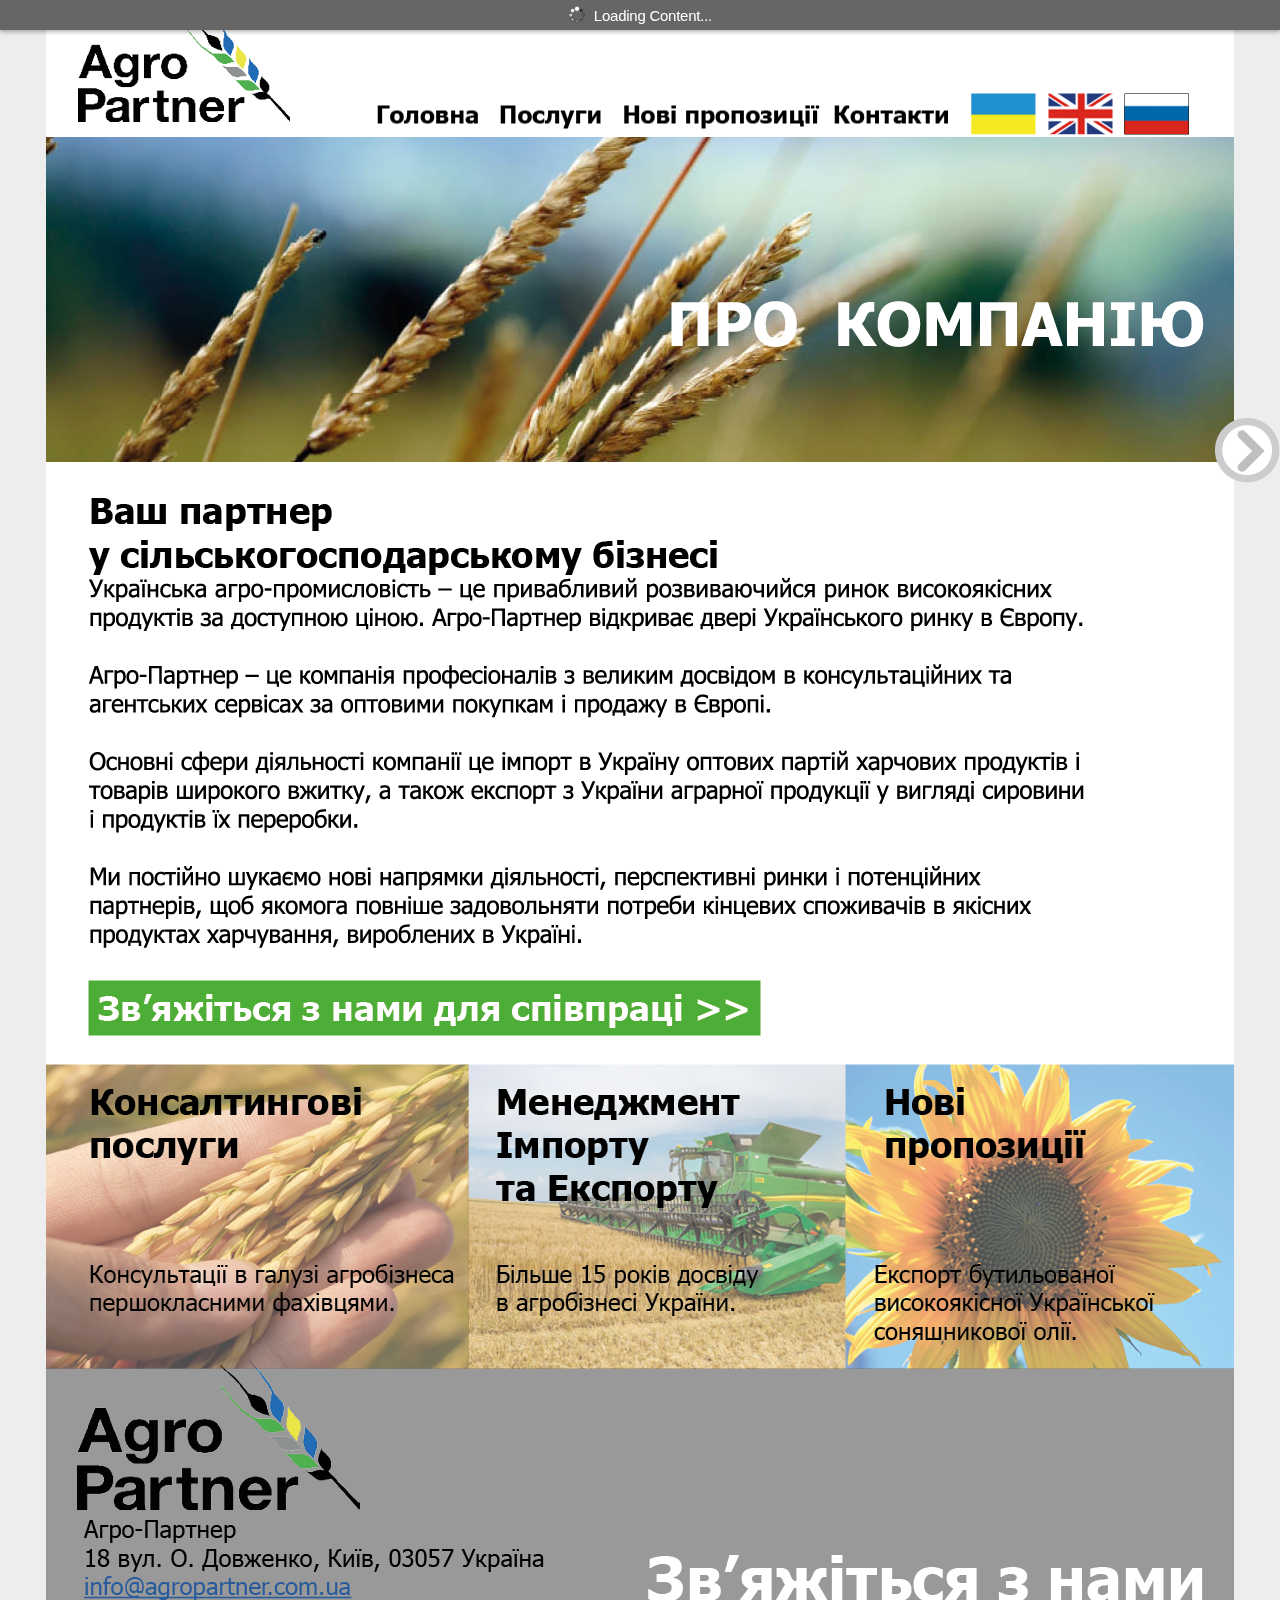
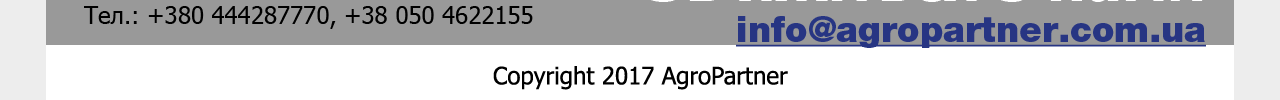
<file: html5_output/index.html>
<!DOCTYPE html>
<html>
<head>
<meta charset="utf-8">
<meta http-equiv="refresh" content="0; url=0001.html" />
<title>agropartner_Company en</title>
<meta name="viewport" content="width={$width},minimum-scale=.2">
</head>
<body>
</body>
</html>
</file>
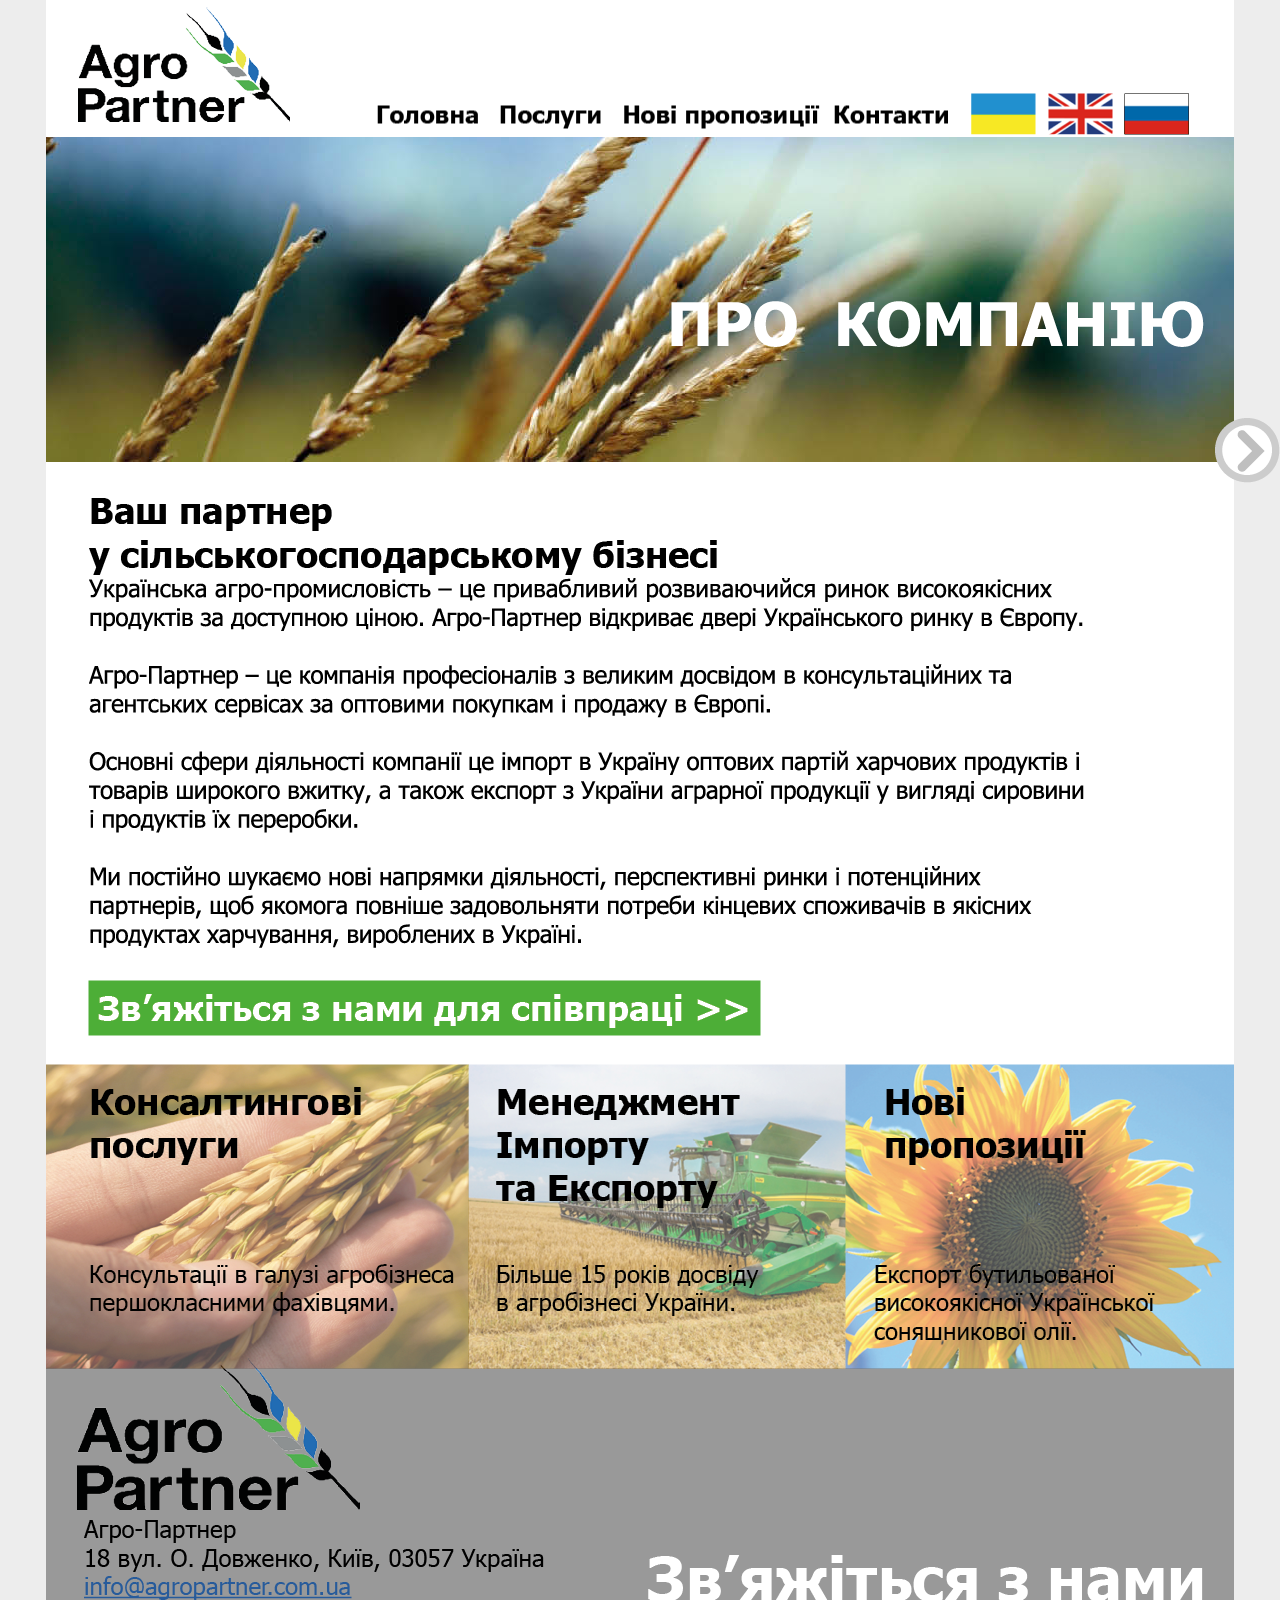
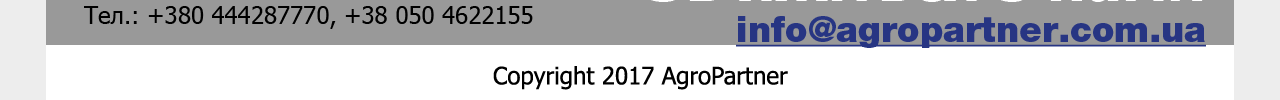
<file: html5_output/0001.html>
<!DOCTYPE html>
<html>
<head>
<meta charset="utf-8">
<title>agropartner_Company en</title>
<meta name="apple-mobile-web-app-title" content="agropartner_Company en">
<meta name="generator" content="In5 v3.0.12">
<meta http-equiv="X-UA-Compatible" content="IE=edge,chrome=1">
<meta name="viewport" content="width=1188.00,minimum-scale=.2">
<script type="text/javascript" src="assets/js/jquery.min.js"></script>
<script type="text/javascript">window.jQuery || document.write('<script src="assets/js/jquery.min.js"><\/script>')</script>
<script type="text/javascript" src="assets/js/vmouse.min.js"></script>
<script type="text/javascript" src="assets/js/jquery.anythingslider.min.js"></script>
<script type="text/javascript" src="assets/js/jquery.touchSwipe.min.js"></script>
<script type="text/javascript" src="assets/js/in5.config.js"></script>
<link rel="stylesheet" href="assets/css/in5.slider.css" media="all">
<link rel="stylesheet" href="assets/css/pages.css" media="all">
</head>
<body>
<!--[if lt IE 8]>
<p class="chromeframe">You are using an <strong>outdated</strong> browser. Please <a href="http://browsehappy.com/">upgrade your browser</a> or <a href="http://www.google.com/chromeframe/?redirect=true">activate Google Chrome Frame</a> to improve your experience.</p>
<![endif]-->
<div id="loadIndicator"><img src="assets/images/loading.gif" alt="loading..."/><span>&nbsp;</span></div>
<div id="container">
<div class="page" data-name="1" style="height:1700px;"><img src="assets/images/item_247.png" class="pageItem" alt="Copyright 2017 AgroPartner" style="left:360px;top:1666px;"/><button class="pageItem" id="item7473" data-id="7473" onclick="nav.to(7);" alt="Button 10" name="Button 10">&nbsp;</button><button class="pageItem" id="item272" data-id="272" alt="Button 3" name="Button 3">&nbsp;</button><button class="pageItem" id="item285" data-id="285" onclick="nav.to(2);" alt="Button 5" name="Button 5">&nbsp;</button><button class="pageItem" id="item299" data-id="299" onclick="nav.to(3);" alt="Button 6" name="Button 6">&nbsp;</button><img src="assets/images/item_312.png" class="pageItem" alt="Rectangle" style="left:19px;top:5px;"/>
  <div id="item322" class="pageItem" alt="Rectangle">&nbsp;</div><img src="assets/images/item_323.jpg" class="pageItem" alt="Rectangle" style="left:-1px;top:137px;"/><img src="assets/images/item_335.png" class="pageItem" alt="Rectangle" style="top:1334px;"/><img src="assets/images/item_397.png" class="pageItem" alt="ПРО КОМПАНIЮ" style="left:43px;top:300px;"/>
  <a href="mailto:info@agropartner.com.ua?subject=" target="_blank"><img src="assets/images/item_419.png" class="pageItem" alt="Зв’яжіться з нами info@agropartner.com.ua" style="left:515px;top:1535px;"/>
  </a><img src="assets/images/item_441.png" class="pageItem" alt="Ваш партнер у сільськогосподарському бізнесі" style="left:43px;top:484px;"/><img src="assets/images/item_463.png" class="pageItem" alt="Українська агро-промисловість – це привабливий розвиваючийся ринок високоякісних продуктів за доступною ціною. Агро-П..." style="left:43px;top:578px;"/><button class="pageItem" id="item7670" data-id="7670" onclick="nav.to(10);" alt="Button 13" name="Button 13">&nbsp;</button>
  <map name="mapForItem529">
    <area shape="rect" coords="1,65,266,93" href="mailto:info@agropartner.com.ua?subject=" target="_blank" alt="info@agropartner.com.ua "/>
  </map><img src="assets/images/item_529.png" class="pageItem" alt="Агро-Партнер 18 вул. О. Довженко, Київ, 03057 Україна info@agropartner.com.ua Тел.: +380 444287770, +38 050 4622155" style="left:38px;top:1511px;" usemap="#mapForItem529"/><button class="pageItem" id="item7479" data-id="7479" alt="Button 12" name="Button 12">&nbsp;</button><button class="pageItem" id="item7476" data-id="7476" onclick="nav.to(4);" alt="Button 11" name="Button 11">&nbsp;</button><button class="pageItem" id="item7470" data-id="7470" onclick="nav.to(10);" alt="Button 9" name="Button 9">&nbsp;</button><button class="pageItem" id="item7675" data-id="7675" onclick="nav.to(4);" alt="Button 14" name="Button 14">&nbsp;</button><button class="pageItem" id="item7682" data-id="7682" onclick="nav.to(7);" alt="Button 16" name="Button 16">&nbsp;</button><button class="pageItem" id="item7678" data-id="7678" onclick="nav.to(4);" alt="Button 15" name="Button 15">&nbsp;</button>
</div>
<nav>
<button id="nextBtn" name="nextBtn">&nbsp;</button>
<button id="backBtn" name="backBtn">&nbsp;</button>
</nav>
<div id="prefooter" style="float:left;height:1px;">&nbsp;</div>
</div>
<div id="in5footer">Built with <a href="http://ajarproductions.com/pages/products/in5/?ref=footer" target="_blank" >In5</a>.</div>
</body>
</html>
</file>
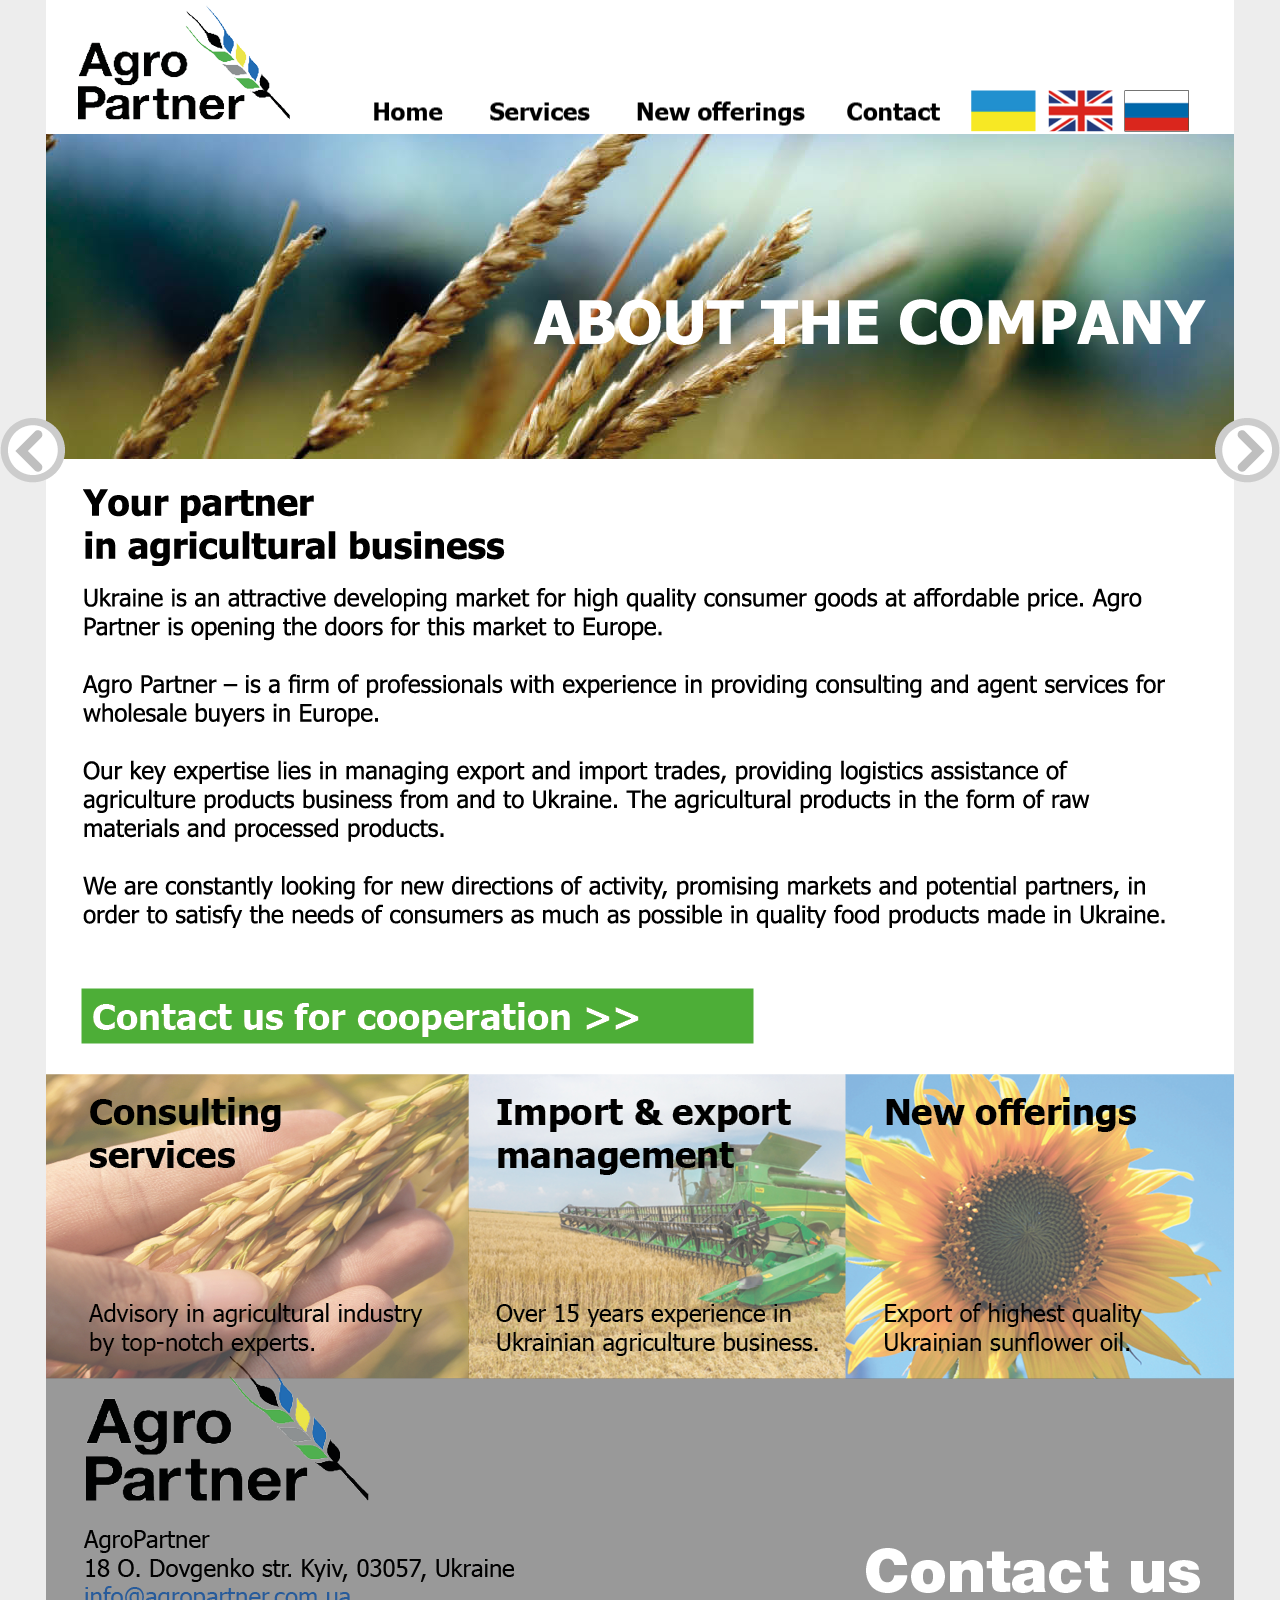
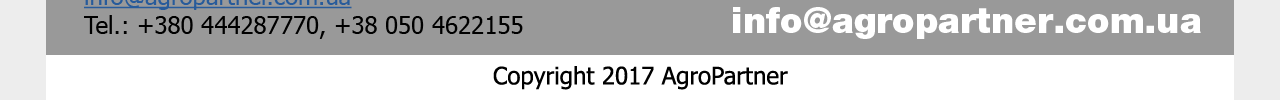
<file: html5_output/0002.html>
<!DOCTYPE html>
<html>
<head>
<meta charset="utf-8">
<title>agropartner_Company en</title>
<meta name="apple-mobile-web-app-title" content="agropartner_Company en">
<meta name="generator" content="In5 v3.0.12">
<meta http-equiv="X-UA-Compatible" content="IE=edge,chrome=1">
<meta name="viewport" content="width=1188.00,minimum-scale=.2">
<script type="text/javascript" src="assets/js/jquery.min.js"></script>
<script type="text/javascript">window.jQuery || document.write('<script src="assets/js/jquery.min.js"><\/script>')</script>
<script type="text/javascript" src="assets/js/vmouse.min.js"></script>
<script type="text/javascript" src="assets/js/jquery.anythingslider.min.js"></script>
<script type="text/javascript" src="assets/js/jquery.touchSwipe.min.js"></script>
<script type="text/javascript" src="assets/js/in5.config.js"></script>
<link rel="stylesheet" href="assets/css/in5.slider.css" media="all">
<link rel="stylesheet" href="assets/css/pages.css" media="all">
</head>
<body>
<!--[if lt IE 8]>
<p class="chromeframe">You are using an <strong>outdated</strong> browser. Please <a href="http://browsehappy.com/">upgrade your browser</a> or <a href="http://www.google.com/chromeframe/?redirect=true">activate Google Chrome Frame</a> to improve your experience.</p>
<![endif]-->
<div id="loadIndicator"><img src="assets/images/loading.gif" alt="loading..."/><span>&nbsp;</span></div>
<div id="container">
<div class="page" data-name="2" style="height:1700px;"><img src="assets/images/item_733.png" class="pageItem" alt="Copyright 2017 AgroPartner" style="left:360px;top:1666px;"/><button class="pageItem" id="item7778" data-id="7778" alt="Button 18" name="Button 18">&nbsp;</button><button class="pageItem" id="item7781" data-id="7781" onclick="nav.to(5);" alt="Button 19" name="Button 19">&nbsp;</button><button class="pageItem" id="item7788" data-id="7788" onclick="nav.to(11);" alt="Button 21" name="Button 21">&nbsp;</button><button class="pageItem" id="item7785" data-id="7785" onclick="nav.to(8);" alt="Button 20" name="Button 20">&nbsp;</button><button class="pageItem" id="item825" data-id="825" onclick="nav.to(1);" alt="Button 23" name="Button 23">&nbsp;</button><button class="pageItem" id="item839" data-id="839" alt="Button 24" name="Button 24">&nbsp;</button><button class="pageItem" id="item7792" data-id="7792" onclick="nav.to(3);" alt="Button 22" name="Button 22">&nbsp;</button><img src="assets/images/item_860.png" class="pageItem" alt="Rectangle" style="left:19px;top:3px;"/>
  <div id="item867" class="pageItem" alt="Rectangle">&nbsp;</div><img src="assets/images/item_868.jpg" class="pageItem" alt="Rectangle" style="left:-1px;top:134px;"/><img src="assets/images/item_876.png" class="pageItem" alt="Rectangle" style="left:9px;top:1325px;"/><img src="assets/images/item_937.png" class="pageItem" alt="ABOUT THE COMPANY" style="left:43px;top:298px;"/><img src="assets/images/item_981.png" class="pageItem" alt="Your partner in agricultural business" style="left:37px;top:488px;"/><img src="assets/images/item_1003.png" class="pageItem" alt="Ukraine is an attractive developing market for high quality consumer goods at affordable price. Agro Partner is openi..." style="left:37px;top:588px;"/>
  <map name="mapForItem1069">
    <area shape="rect" coords="1,65,266,92" href="mailto:info@agropartner.com.ua?subject=" target="_blank" alt="info@agropartner.com.ua"/>
  </map><img src="assets/images/item_1069.png" class="pageItem" alt="AgroPartner 18 O. Dovgenko str. Kyiv, 03057, Ukraine info@agropartner.com.ua Tel.: +380 444287770, +38 050 4622155" style="left:38px;top:1521px;" usemap="#mapForItem1069"/><button class="pageItem" id="item7799" data-id="7799" onclick="nav.to(5);" alt="Button 23" name="Button 23">&nbsp;</button><button class="pageItem" id="item7803" data-id="7803" onclick="nav.to(8);" alt="Button 25" name="Button 25">&nbsp;</button><button class="pageItem" id="item7801" data-id="7801" onclick="nav.to(5);" alt="Button 24" name="Button 24">&nbsp;</button><button class="pageItem" id="item8473" data-id="8473" onclick="nav.to(11);" alt="Button 137" name="Button 137">&nbsp;</button><button class="pageItem" id="item9060" data-id="9060" onclick="nav.to(11);" alt="Button 150" name="Button 150">&nbsp;</button>
</div>
<nav>
<button id="nextBtn" name="nextBtn">&nbsp;</button>
<button id="backBtn" name="backBtn">&nbsp;</button>
</nav>
<div id="prefooter" style="float:left;height:1px;">&nbsp;</div>
</div>
<div id="in5footer">Built with <a href="http://ajarproductions.com/pages/products/in5/?ref=footer" target="_blank" >In5</a>.</div>
</body>
</html>
</file>
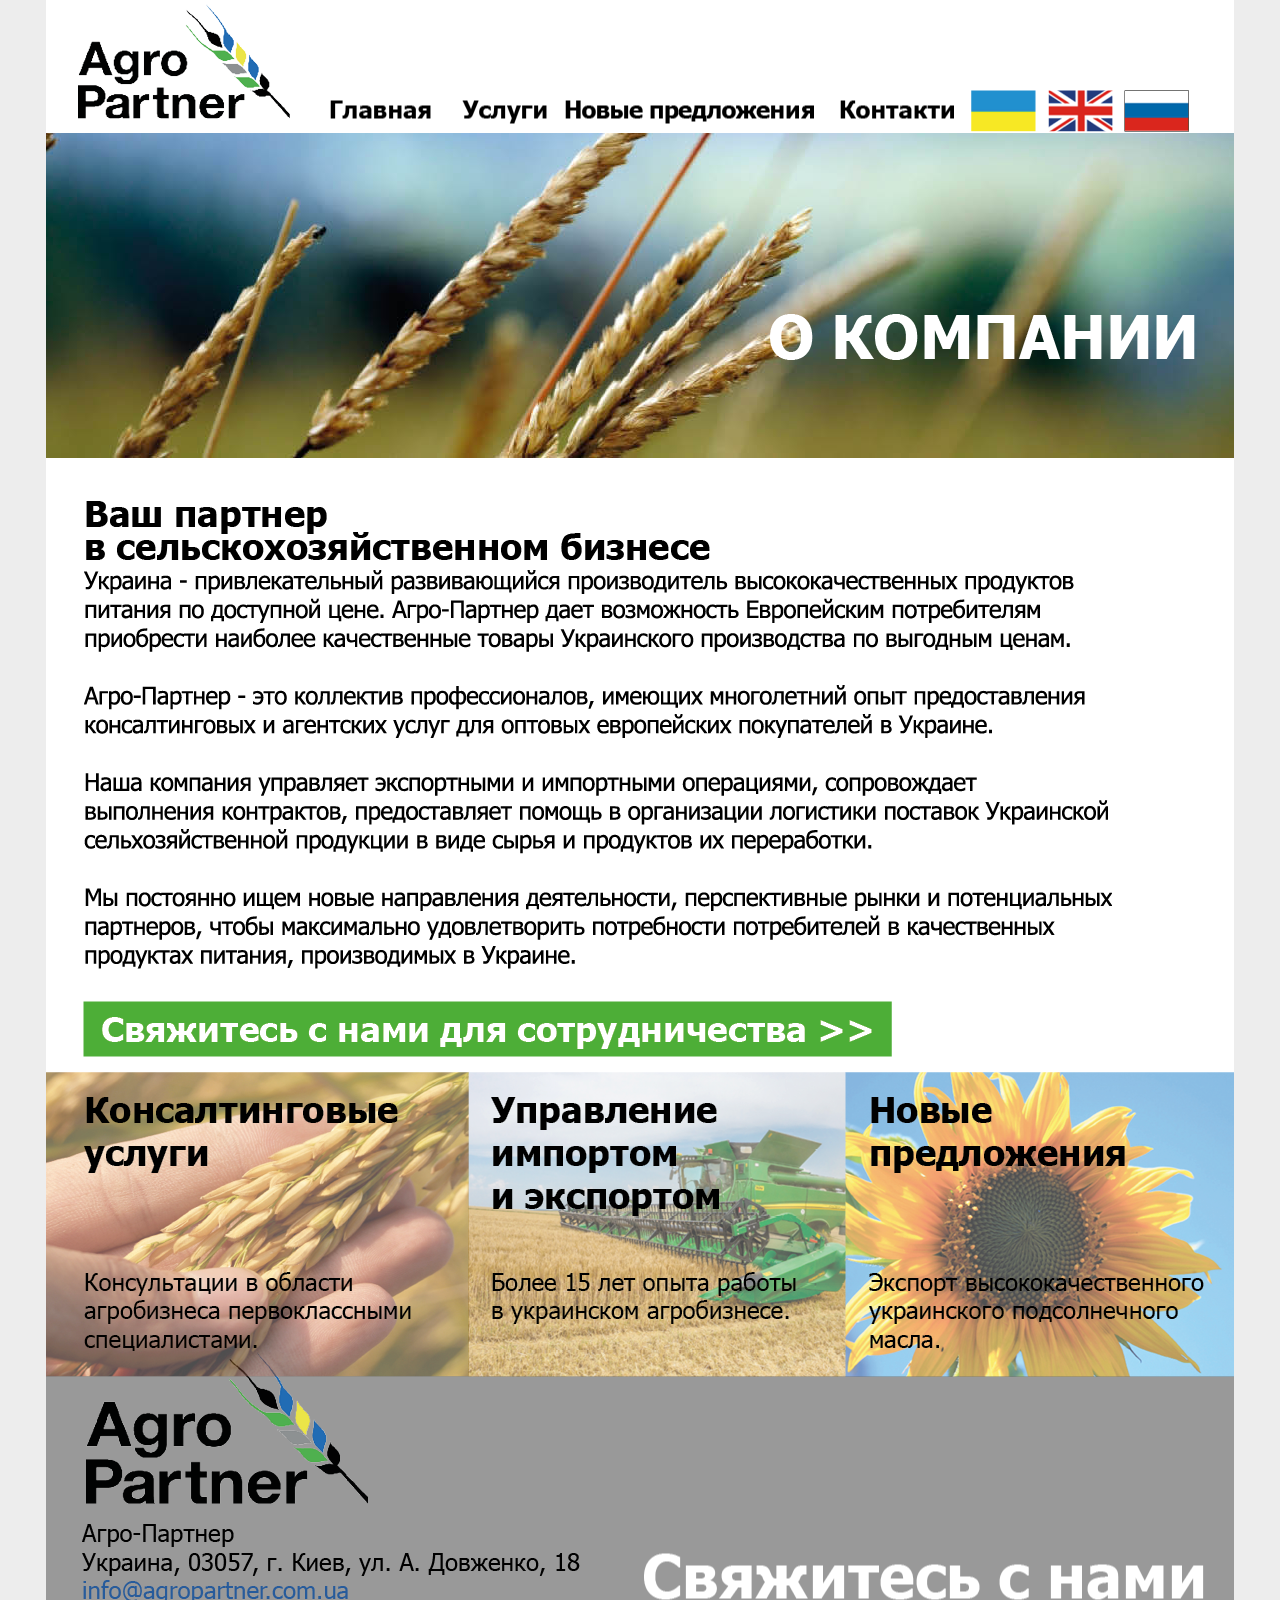
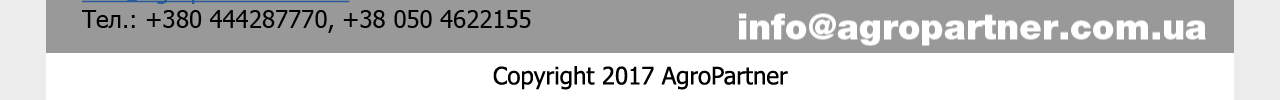
<file: html5_output/0003.html>
<!DOCTYPE html>
<html>
<head>
<meta charset="utf-8">
<title>agropartner_Company en</title>
<meta name="apple-mobile-web-app-title" content="agropartner_Company en">
<meta name="generator" content="In5 v3.0.12">
<meta http-equiv="X-UA-Compatible" content="IE=edge,chrome=1">
<meta name="viewport" content="width=1188.00,minimum-scale=.2">
<script type="text/javascript" src="assets/js/jquery.min.js"></script>
<script type="text/javascript">window.jQuery || document.write('<script src="assets/js/jquery.min.js"><\/script>')</script>
<script type="text/javascript" src="assets/js/vmouse.min.js"></script>
<script type="text/javascript" src="assets/js/jquery.anythingslider.min.js"></script>
<script type="text/javascript" src="assets/js/jquery.touchSwipe.min.js"></script>
<script type="text/javascript" src="assets/js/in5.config.js"></script>
<link rel="stylesheet" href="assets/css/in5.slider.css" media="all">
<link rel="stylesheet" href="assets/css/pages.css" media="all">
</head>
<body>
<!--[if lt IE 8]>
<p class="chromeframe">You are using an <strong>outdated</strong> browser. Please <a href="http://browsehappy.com/">upgrade your browser</a> or <a href="http://www.google.com/chromeframe/?redirect=true">activate Google Chrome Frame</a> to improve your experience.</p>
<![endif]-->
<div id="loadIndicator"><img src="assets/images/loading.gif" alt="loading..."/><span>&nbsp;</span></div>
<div id="container">
<div class="page" data-name="3" style="height:1700px;"><img src="assets/images/item_1207.png" class="pageItem" alt="Copyright 2017 AgroPartner" style="left:360px;top:1666px;"/><button class="pageItem" id="item7811" data-id="7811" alt="Button 28" name="Button 28">&nbsp;</button><button class="pageItem" id="item7808" data-id="7808" onclick="nav.to(6);" alt="Button 27" name="Button 27">&nbsp;</button><button class="pageItem" id="item7818" data-id="7818" onclick="nav.to(12);" alt="Button 30" name="Button 30">&nbsp;</button><button class="pageItem" id="item7814" data-id="7814" onclick="nav.to(9);" alt="Button 29" name="Button 29">&nbsp;</button><button class="pageItem" id="item1299" data-id="1299" onclick="nav.to(1);" alt="Button 18" name="Button 18">&nbsp;</button><button class="pageItem" id="item1310" data-id="1310" onclick="nav.to(2);" alt="Button 19" name="Button 19">&nbsp;</button><button class="pageItem" id="item1325" data-id="1325" alt="Button 20" name="Button 20">&nbsp;</button><img src="assets/images/item_1357.png" class="pageItem" alt="Rectangle" style="left:19px;top:2px;"/>
  <div id="item1367" class="pageItem" alt="Rectangle">&nbsp;</div><img src="assets/images/item_1368.jpg" class="pageItem" alt="Rectangle" style="left:-1px;top:133px;"/><img src="assets/images/item_1376.png" class="pageItem" alt="Rectangle" style="left:26px;top:1328px;"/><button class="pageItem" id="item7827" data-id="7827" onclick="nav.to(12);" alt="Button 31" name="Button 31">&nbsp;</button><img src="assets/images/item_1484.png" class="pageItem" alt="Ваш партнер в сельскохозяйственном бизнесе" style="left:38px;top:487px;"/><img src="assets/images/item_1506.png" class="pageItem" alt="Украина - привлекательный развивающийся производитель высококачественных продуктов питания по доступной цене. Агро-Па..." style="left:38px;top:570px;"/><button class="pageItem" id="item7992" data-id="7992" onclick="nav.to(12);" alt="Button 35" name="Button 35">&nbsp;</button><button class="pageItem" id="item7830" data-id="7830" onclick="nav.to(6);" alt="Button 32" name="Button 32">&nbsp;</button><button class="pageItem" id="item7835" data-id="7835" onclick="nav.to(9);" alt="Button 34" name="Button 34">&nbsp;</button><button class="pageItem" id="item7832" data-id="7832" onclick="nav.to(6);" alt="Button 33" name="Button 33">&nbsp;</button><img src="assets/images/item_7361.png" class="pageItem" alt="О КОМПАНИИ" style="left:37px;top:293px;"/>
  <map name="mapForItem7585">
    <area shape="rect" coords="2,65,266,92" href="mailto:info@agropartner.com.ua%20?subject=" target="_blank" alt="info@agropartner.com.ua "/>
  </map><img src="assets/images/item_7585.png" class="pageItem" alt="Агро-Партнер Украина, 03057, г. Киев, ул. А. Довженко, 18  info@agropartner.com.ua Тел.: +380 444287770, +38 050 4622155" style="left:36px;top:1515px;" usemap="#mapForItem7585"/>
</div>
<nav>
<button id="nextBtn" name="nextBtn">&nbsp;</button>
<button id="backBtn" name="backBtn">&nbsp;</button>
</nav>
<div id="prefooter" style="float:left;height:1px;">&nbsp;</div>
</div>
<div id="in5footer">Built with <a href="http://ajarproductions.com/pages/products/in5/?ref=footer" target="_blank" >In5</a>.</div>
</body>
</html>
</file>
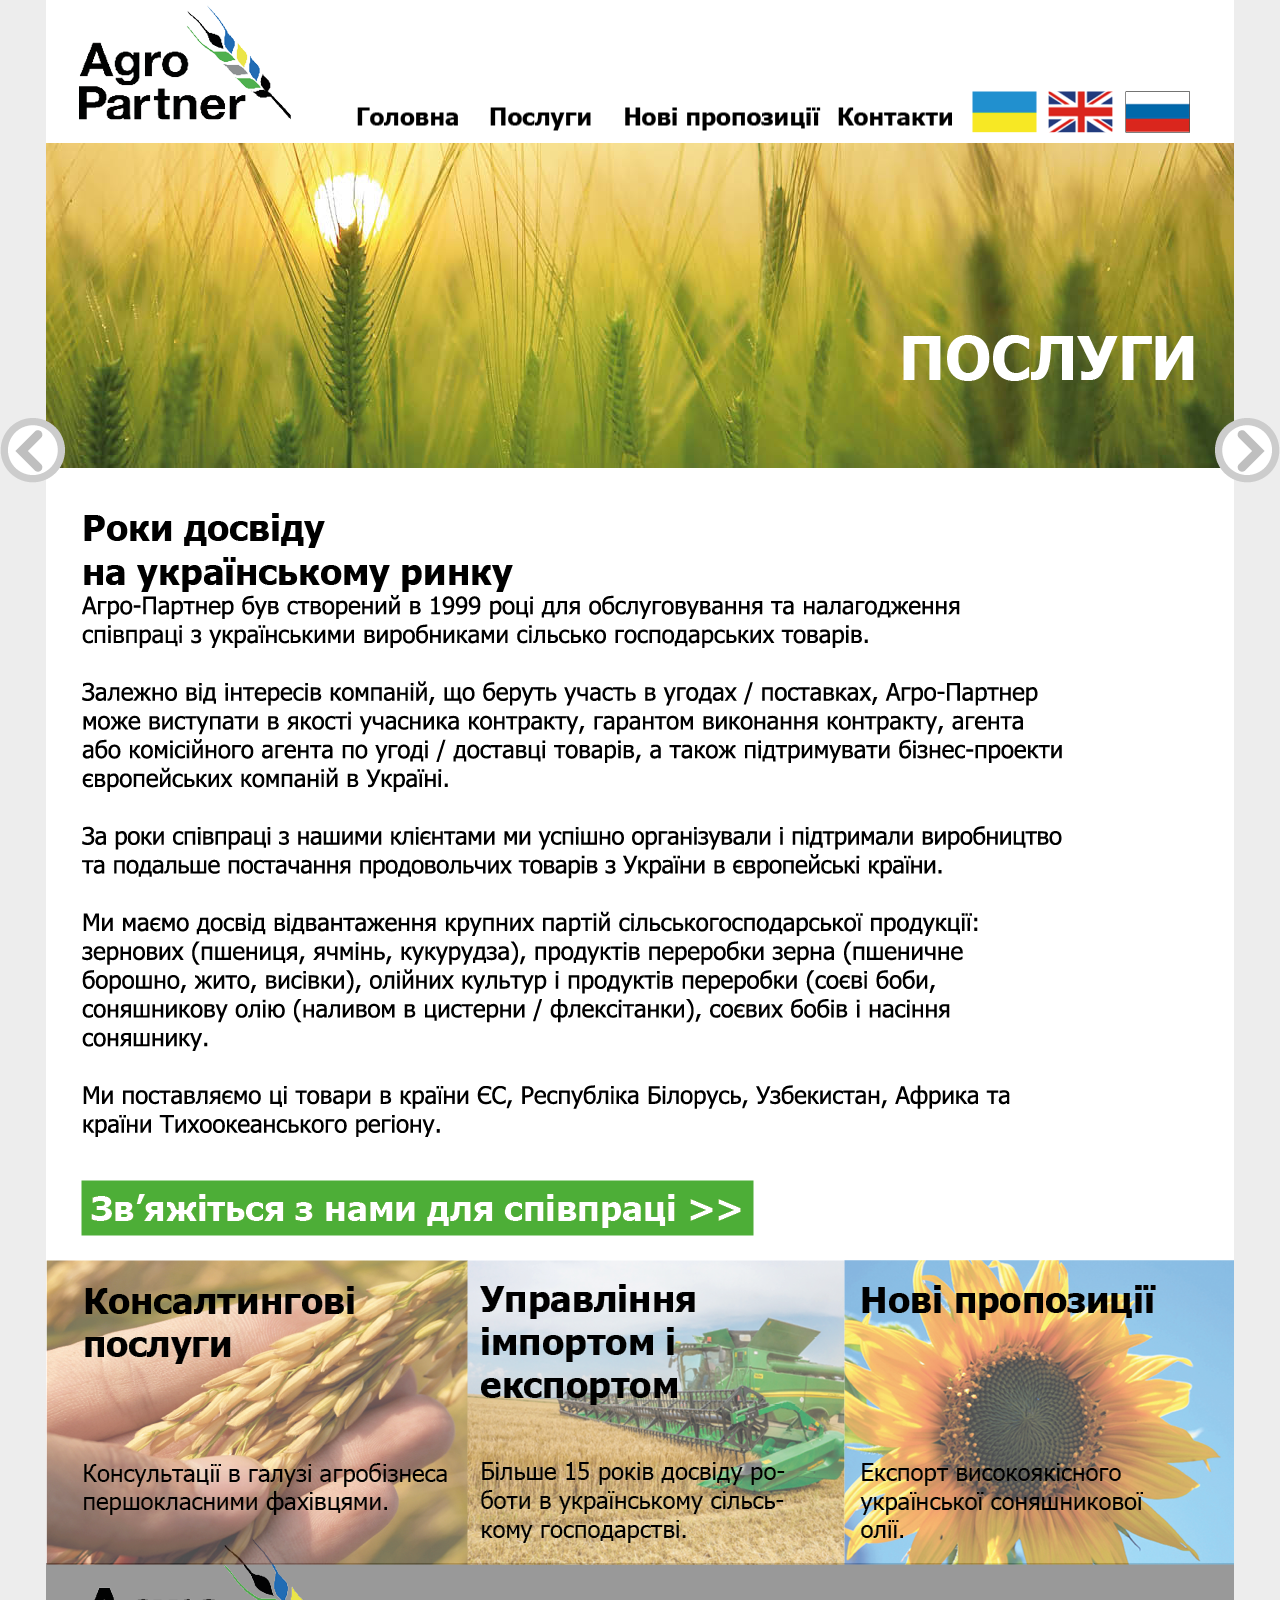
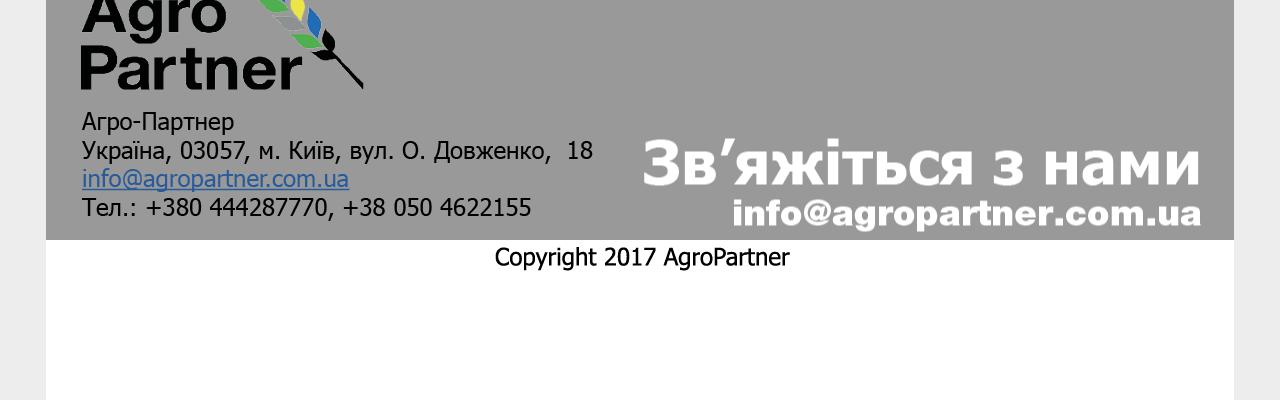
<file: html5_output/0004.html>
<!DOCTYPE html>
<html>
<head>
<meta charset="utf-8">
<title>agropartner_Company en</title>
<meta name="apple-mobile-web-app-title" content="agropartner_Company en">
<meta name="generator" content="In5 v3.0.12">
<meta http-equiv="X-UA-Compatible" content="IE=edge,chrome=1">
<meta name="viewport" content="width=1188.00,minimum-scale=.2">
<script type="text/javascript" src="assets/js/jquery.min.js"></script>
<script type="text/javascript">window.jQuery || document.write('<script src="assets/js/jquery.min.js"><\/script>')</script>
<script type="text/javascript" src="assets/js/vmouse.min.js"></script>
<script type="text/javascript" src="assets/js/jquery.anythingslider.min.js"></script>
<script type="text/javascript" src="assets/js/jquery.touchSwipe.min.js"></script>
<script type="text/javascript" src="assets/js/in5.config.js"></script>
<link rel="stylesheet" href="assets/css/in5.slider.css" media="all">
<link rel="stylesheet" href="assets/css/pages.css" media="all">
</head>
<body>
<!--[if lt IE 8]>
<p class="chromeframe">You are using an <strong>outdated</strong> browser. Please <a href="http://browsehappy.com/">upgrade your browser</a> or <a href="http://www.google.com/chromeframe/?redirect=true">activate Google Chrome Frame</a> to improve your experience.</p>
<![endif]-->
<div id="loadIndicator"><img src="assets/images/loading.gif" alt="loading..."/><span>&nbsp;</span></div>
<div id="container">
<div class="page" data-name="4"><img src="assets/images/item_8548.jpg" class="pageItem" alt="Rectangle" style="top:143px;"/><img src="assets/images/item_8556.png" class="pageItem" alt="ПОСЛУГИ" style="left:36px;top:314px;"/><img src="assets/images/item_8579.png" class="pageItem" alt="Роки досвіду на українському ринку" style="left:36px;top:501px;"/><img src="assets/images/item_8604.png" class="pageItem" alt="Агро-Партнер був створений в 1999 році для обслуговування та налагодження співпраці з українськими виробниками сільсь..." style="left:36px;top:595px;"/><button class="pageItem" id="item9049" data-id="9049" onclick="nav.to(10);" alt="Button 149" name="Button 149">&nbsp;</button><button class="pageItem" id="item8650" data-id="8650" alt="Button 138" name="Button 138">&nbsp;</button><button class="pageItem" id="item8657" data-id="8657" onclick="nav.to(5);" alt="Button 139" name="Button 139">&nbsp;</button><button class="pageItem" id="item8664" data-id="8664" onclick="nav.to(6);" alt="Button 140" name="Button 140">&nbsp;</button>
  <div id="item8671" class="pageItem" alt="Rectangle">&nbsp;</div><button class="pageItem" id="item8672" data-id="8672" onclick="nav.to(10);" alt="Button 141" name="Button 141">&nbsp;</button><img src="assets/images/item_8698.png" class="pageItem" alt="Rectangle" style="left:4px;top:1514px;"/><img src="assets/images/item_8703.png" class="pageItem" alt="Copyright 2017 AgroPartner" style="left:362px;top:1847px;"/><img src="assets/images/item_8726.png" class="pageItem" alt="Rectangle" style="left:20px;top:3px;"/><button class="pageItem" id="item8729" data-id="8729" onclick="nav.to(4);" alt="Button 142" name="Button 142">&nbsp;</button><button class="pageItem" id="item8785" data-id="8785" onclick="nav.to(4);" alt="Button 143" name="Button 143">&nbsp;</button><button class="pageItem" id="item8840" data-id="8840" onclick="nav.to(7);" alt="Button 144" name="Button 144">&nbsp;</button><button class="pageItem" id="item8895" data-id="8895" onclick="nav.to(1);" alt="Button 145" name="Button 145">&nbsp;</button><button class="pageItem" id="item8921" data-id="8921" alt="Button 146" name="Button 146">&nbsp;</button><button class="pageItem" id="item8947" data-id="8947" onclick="nav.to(7);" alt="Button 147" name="Button 147">&nbsp;</button><button class="pageItem" id="item8973" data-id="8973" onclick="nav.to(10);" alt="Button 148" name="Button 148">&nbsp;</button>
  <map name="mapForItem9000">
    <area shape="rect" coords="2,65,266,92" href="mailto:info@agropartner.com.ua%20?subject=" target="_blank" alt="info@agropartner.com.ua "/>
  </map><img src="assets/images/item_9000.png" class="pageItem" alt="Агро-Партнер Україна, 03057, м. Київ, вул. О. Довженко, 18 info@agropartner.com.ua Тел.: +380 444287770, +38 050 4622155" style="left:36px;top:1703px;" usemap="#mapForItem9000"/>
</div>
<nav>
<button id="nextBtn" name="nextBtn">&nbsp;</button>
<button id="backBtn" name="backBtn">&nbsp;</button>
</nav>
<div id="prefooter" style="float:left;height:1px;">&nbsp;</div>
</div>
<div id="in5footer">Built with <a href="http://ajarproductions.com/pages/products/in5/?ref=footer" target="_blank" >In5</a>.</div>
</body>
</html>
</file>
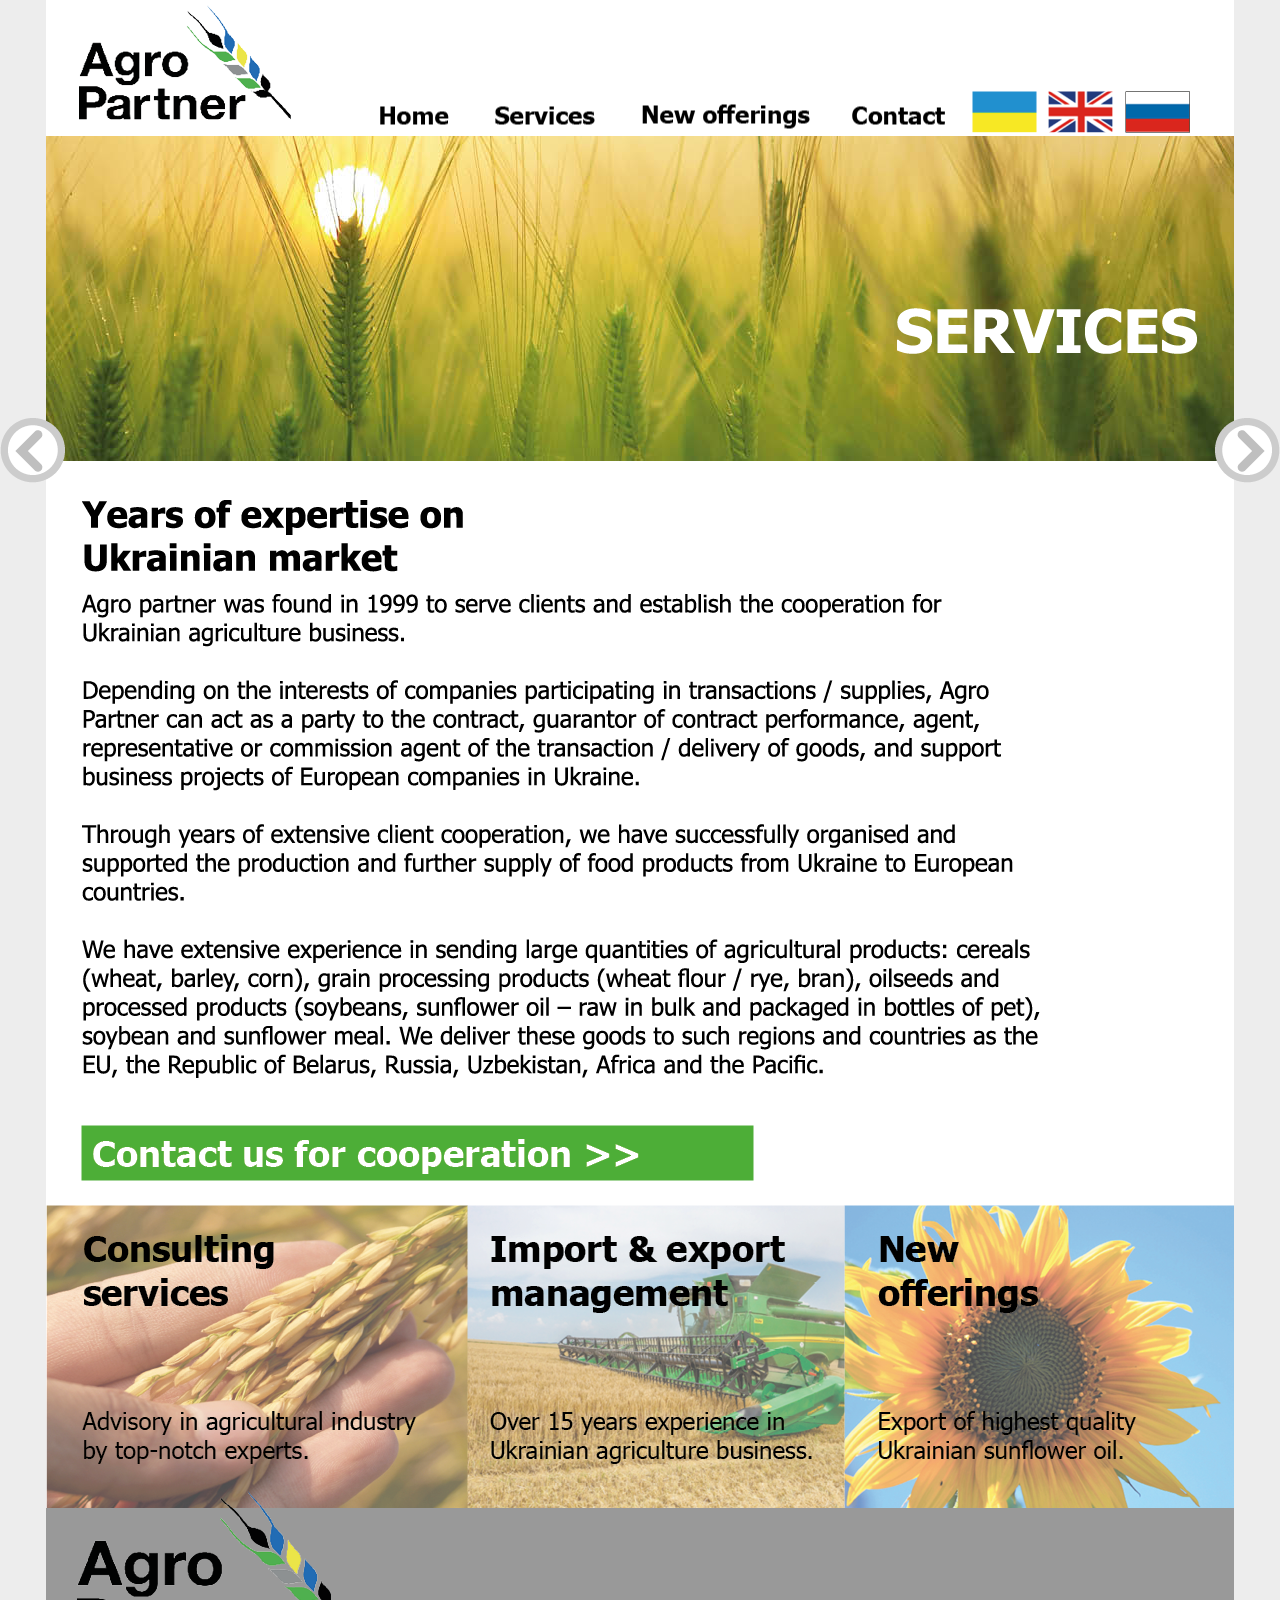
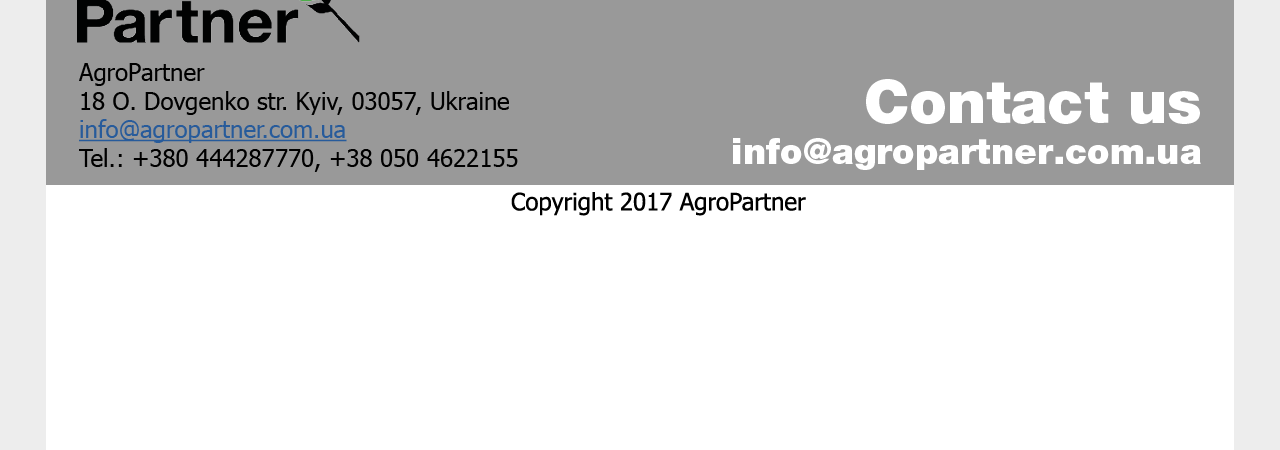
<file: html5_output/0005.html>
<!DOCTYPE html>
<html>
<head>
<meta charset="utf-8">
<title>agropartner_Company en</title>
<meta name="apple-mobile-web-app-title" content="agropartner_Company en">
<meta name="generator" content="In5 v3.0.12">
<meta http-equiv="X-UA-Compatible" content="IE=edge,chrome=1">
<meta name="viewport" content="width=1188.00,minimum-scale=.2">
<script type="text/javascript" src="assets/js/jquery.min.js"></script>
<script type="text/javascript">window.jQuery || document.write('<script src="assets/js/jquery.min.js"><\/script>')</script>
<script type="text/javascript" src="assets/js/vmouse.min.js"></script>
<script type="text/javascript" src="assets/js/jquery.anythingslider.min.js"></script>
<script type="text/javascript" src="assets/js/jquery.touchSwipe.min.js"></script>
<script type="text/javascript" src="assets/js/in5.config.js"></script>
<link rel="stylesheet" href="assets/css/in5.slider.css" media="all">
<link rel="stylesheet" href="assets/css/pages.css" media="all">
</head>
<body>
<!--[if lt IE 8]>
<p class="chromeframe">You are using an <strong>outdated</strong> browser. Please <a href="http://browsehappy.com/">upgrade your browser</a> or <a href="http://www.google.com/chromeframe/?redirect=true">activate Google Chrome Frame</a> to improve your experience.</p>
<![endif]-->
<div id="loadIndicator"><img src="assets/images/loading.gif" alt="loading..."/><span>&nbsp;</span></div>
<div id="container">
<div class="page" data-name="5" style="height:2050px;"><img src="assets/images/item_2290.jpg" class="pageItem" alt="Rectangle" style="top:136px;"/><img src="assets/images/item_2319.png" class="pageItem" alt="SERVICES" style="left:36px;top:307px;"/><img src="assets/images/item_2341.png" class="pageItem" alt="Years of expertise on Ukrainian market" style="left:36px;top:500px;"/><img src="assets/images/item_2363.png" class="pageItem" alt="Agro partner was found in 1999 to serve clients and establish the cooperation for Ukrainian agriculture business. Dep..." style="left:36px;top:594px;"/><button class="pageItem" id="item8082" data-id="8082" onclick="nav.to(5);" alt="Button 55" name="Button 55">&nbsp;</button><button class="pageItem" id="item8088" data-id="8088" onclick="nav.to(8);" alt="Button 57" name="Button 57">&nbsp;</button><button class="pageItem" id="item8085" data-id="8085" onclick="nav.to(5);" alt="Button 56" name="Button 56">&nbsp;</button><button class="pageItem" id="item8078" data-id="8078" onclick="nav.to(11);" alt="Button 54" name="Button 54">&nbsp;</button><button class="pageItem" id="item8068" data-id="8068" onclick="nav.to(4);" alt="Button 51" name="Button 51">&nbsp;</button><button class="pageItem" id="item8071" data-id="8071" alt="Button 52" name="Button 52">&nbsp;</button><button class="pageItem" id="item8074" data-id="8074" onclick="nav.to(6);" alt="Button 53" name="Button 53">&nbsp;</button>
  <div id="item2637" class="pageItem" alt="Rectangle">&nbsp;</div><button class="pageItem" id="item8102" data-id="8102" onclick="nav.to(11);" alt="Button 58" name="Button 58">&nbsp;</button><img src="assets/images/item_2660.png" class="pageItem" alt="Rectangle" style="top:1467px;"/>
  <map name="mapForItem2687">
    <area shape="rect" coords="2,66,266,93" href="mailto:info@agropartner.com.ua%20?subject=" target="_blank" alt="info@agropartner.com.ua "/>
  </map><img src="assets/images/item_2687.png" class="pageItem" alt="AgroPartner 18 O. Dovgenko str. Kyiv, 03057, Ukraine info@agropartner.com.ua Tel.: +380 444287770, +38 050 4622155" style="left:33px;top:1654px;" usemap="#mapForItem2687"/><img src="assets/images/item_2709.png" class="pageItem" alt="Copyright 2017 AgroPartner" style="left:378px;top:1792px;"/><img src="assets/images/item_2712.png" class="pageItem" alt="Rectangle" style="left:20px;top:3px;"/><button class="pageItem" id="item8054" data-id="8054" onclick="nav.to(2);" alt="Button 47" name="Button 47">&nbsp;</button><button class="pageItem" id="item8057" data-id="8057" alt="Button 48" name="Button 48">&nbsp;</button><button class="pageItem" id="item8063" data-id="8063" onclick="nav.to(11);" alt="Button 50" name="Button 50">&nbsp;</button><button class="pageItem" id="item8060" data-id="8060" onclick="nav.to(8);" alt="Button 49" name="Button 49">&nbsp;</button>
</div>
<nav>
<button id="nextBtn" name="nextBtn">&nbsp;</button>
<button id="backBtn" name="backBtn">&nbsp;</button>
</nav>
<div id="prefooter" style="float:left;height:1px;">&nbsp;</div>
</div>
<div id="in5footer">Built with <a href="http://ajarproductions.com/pages/products/in5/?ref=footer" target="_blank" >In5</a>.</div>
</body>
</html>
</file>
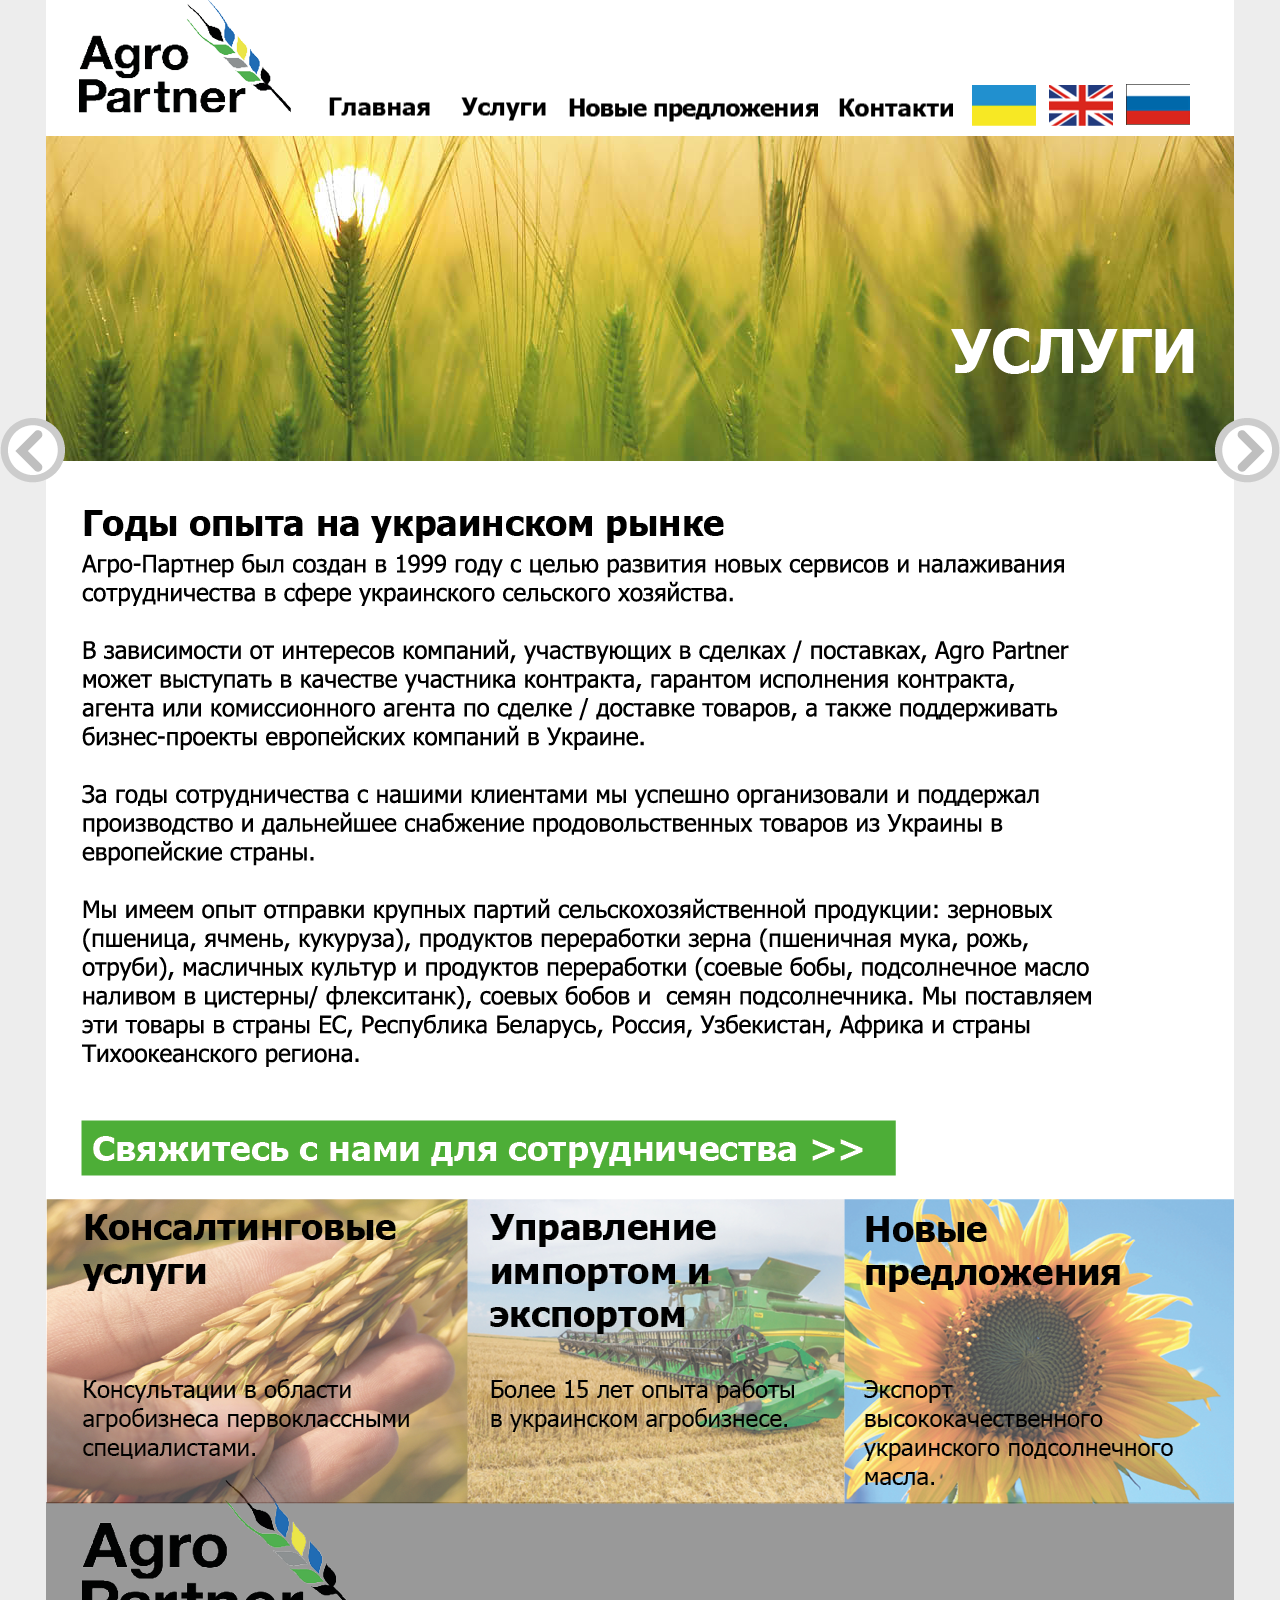
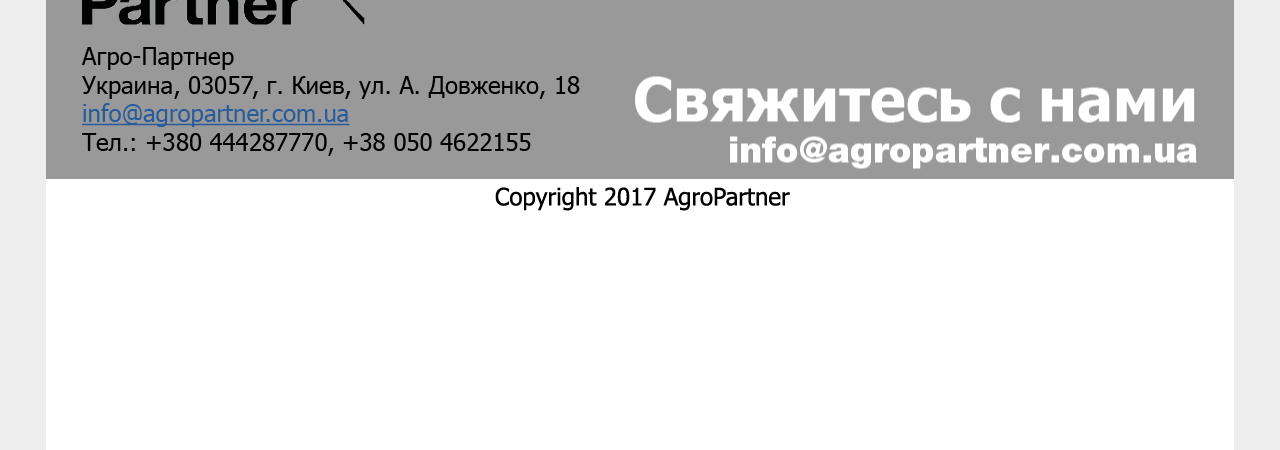
<file: html5_output/0006.html>
<!DOCTYPE html>
<html>
<head>
<meta charset="utf-8">
<title>agropartner_Company en</title>
<meta name="apple-mobile-web-app-title" content="agropartner_Company en">
<meta name="generator" content="In5 v3.0.12">
<meta http-equiv="X-UA-Compatible" content="IE=edge,chrome=1">
<meta name="viewport" content="width=1188.00,minimum-scale=.2">
<script type="text/javascript" src="assets/js/jquery.min.js"></script>
<script type="text/javascript">window.jQuery || document.write('<script src="assets/js/jquery.min.js"><\/script>')</script>
<script type="text/javascript" src="assets/js/vmouse.min.js"></script>
<script type="text/javascript" src="assets/js/jquery.anythingslider.min.js"></script>
<script type="text/javascript" src="assets/js/jquery.touchSwipe.min.js"></script>
<script type="text/javascript" src="assets/js/in5.config.js"></script>
<link rel="stylesheet" href="assets/css/in5.slider.css" media="all">
<link rel="stylesheet" href="assets/css/pages.css" media="all">
</head>
<body>
<!--[if lt IE 8]>
<p class="chromeframe">You are using an <strong>outdated</strong> browser. Please <a href="http://browsehappy.com/">upgrade your browser</a> or <a href="http://www.google.com/chromeframe/?redirect=true">activate Google Chrome Frame</a> to improve your experience.</p>
<![endif]-->
<div id="loadIndicator"><img src="assets/images/loading.gif" alt="loading..."/><span>&nbsp;</span></div>
<div id="container">
<div class="page" data-name="6" style="height:2050px;"><img src="assets/images/item_2813.jpg" class="pageItem" alt="Rectangle" style="top:136px;"/><img src="assets/images/item_2845.png" class="pageItem" alt="УСЛУГИ" style="left:36px;top:307px;"/><img src="assets/images/item_2867.png" class="pageItem" alt="Годы опыта на украинском рынке" style="left:36px;top:496px;"/><img src="assets/images/item_2889.png" class="pageItem" alt="Агро-Партнер был создан в 1999 году с целью развития новых сервисов и налаживания сотрудничества в сфере украинского ..." style="left:36px;top:554px;"/><button class="pageItem" id="item8119" data-id="8119" onclick="nav.to(12);" alt="Button 63" name="Button 63">&nbsp;</button><img src="assets/images/item_2993.png" class="pageItem" alt="Rectangle" style="left:926px;top:85px;"/><img src="assets/images/item_3004.png" class="pageItem" alt="Rectangle" style="left:1003px;top:85px;"/><img src="assets/images/item_3012.png" class="pageItem" alt="Rectangle" style="left:1080px;top:84px;"/>
  <div id="item3021" class="pageItem" alt="Rectangle">&nbsp;</div><img src="assets/images/item_3022.png" class="pageItem" alt="Rectangle" style="left:5px;top:1449px;"/><img src="assets/images/item_3077.png" class="pageItem" alt="Copyright 2017 AgroPartner" style="left:362px;top:1787px;"/><img src="assets/images/item_3080.png" class="pageItem" alt="Rectangle" style="left:20px;top:-4px;"/><button class="pageItem" id="item8145" data-id="8145" onclick="nav.to(12);" alt="Button 67" name="Button 67">&nbsp;</button><button class="pageItem" id="item8125" data-id="8125" onclick="nav.to(6);" alt="Button 64" name="Button 64">&nbsp;</button><button class="pageItem" id="item8127" data-id="8127" onclick="nav.to(6);" alt="Button 65" name="Button 65">&nbsp;</button><button class="pageItem" id="item8129" data-id="8129" onclick="nav.to(9);" alt="Button 66" name="Button 66">&nbsp;</button><button class="pageItem" id="item8105" data-id="8105" onclick="nav.to(3);" alt="Button 59" name="Button 59">&nbsp;</button><button class="pageItem" id="item8110" data-id="8110" alt="Button 60" name="Button 60">&nbsp;</button><button class="pageItem" id="item8116" data-id="8116" onclick="nav.to(12);" alt="Button 62" name="Button 62">&nbsp;</button><button class="pageItem" id="item8113" data-id="8113" onclick="nav.to(9);" alt="Button 61" name="Button 61">&nbsp;</button>
  <map name="mapForItem7560">
    <area shape="rect" coords="1,64,265,92" href="mailto:info@agropartner.com.ua%20?subject=" target="_blank" alt="info@agropartner.com.ua "/>
  </map><img src="assets/images/item_7560.png" class="pageItem" alt="Агро-Партнер Украина, 03057, г. Киев, ул. А. Довженко, 18  info@agropartner.com.ua Тел.: +380 444287770, +38 050 4622155" style="left:36px;top:1638px;" usemap="#mapForItem7560"/>
</div>
<nav>
<button id="nextBtn" name="nextBtn">&nbsp;</button>
<button id="backBtn" name="backBtn">&nbsp;</button>
</nav>
<div id="prefooter" style="float:left;height:1px;">&nbsp;</div>
</div>
<div id="in5footer">Built with <a href="http://ajarproductions.com/pages/products/in5/?ref=footer" target="_blank" >In5</a>.</div>
</body>
</html>
</file>
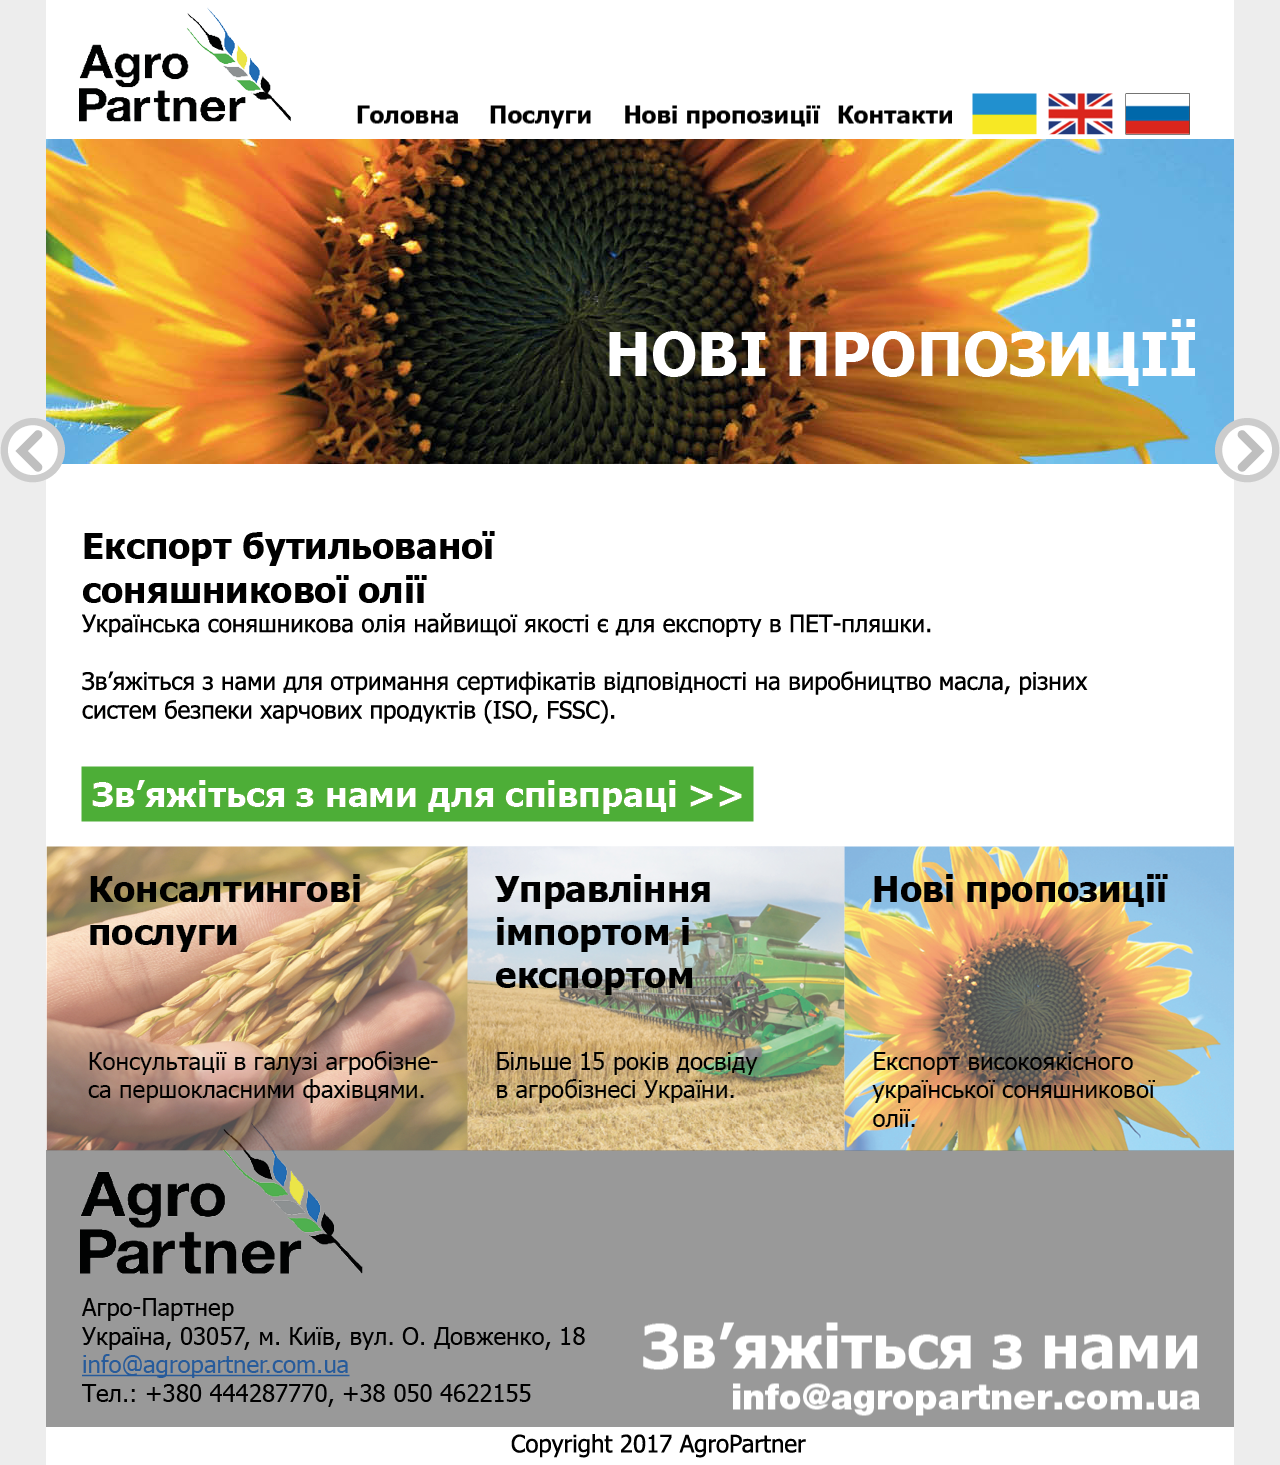
<file: html5_output/0007.html>
<!DOCTYPE html>
<html>
<head>
<meta charset="utf-8">
<title>agropartner_Company en</title>
<meta name="apple-mobile-web-app-title" content="agropartner_Company en">
<meta name="generator" content="In5 v3.0.12">
<meta http-equiv="X-UA-Compatible" content="IE=edge,chrome=1">
<meta name="viewport" content="width=1188.00,minimum-scale=.2">
<script type="text/javascript" src="assets/js/jquery.min.js"></script>
<script type="text/javascript">window.jQuery || document.write('<script src="assets/js/jquery.min.js"><\/script>')</script>
<script type="text/javascript" src="assets/js/vmouse.min.js"></script>
<script type="text/javascript" src="assets/js/jquery.anythingslider.min.js"></script>
<script type="text/javascript" src="assets/js/jquery.touchSwipe.min.js"></script>
<script type="text/javascript" src="assets/js/in5.config.js"></script>
<link rel="stylesheet" href="assets/css/in5.slider.css" media="all">
<link rel="stylesheet" href="assets/css/pages.css" media="all">
</head>
<body>
<!--[if lt IE 8]>
<p class="chromeframe">You are using an <strong>outdated</strong> browser. Please <a href="http://browsehappy.com/">upgrade your browser</a> or <a href="http://www.google.com/chromeframe/?redirect=true">activate Google Chrome Frame</a> to improve your experience.</p>
<![endif]-->
<div id="loadIndicator"><img src="assets/images/loading.gif" alt="loading..."/><span>&nbsp;</span></div>
<div id="container">
<div class="page" data-name="7" style="height:1465px;"><img src="assets/images/item_3345.jpg" class="pageItem" alt="Rectangle" style="top:139px;"/><img src="assets/images/item_3374.png" class="pageItem" alt="НОВІ ПРОПОЗИЦІЇ" style="left:36px;top:310px;"/><img src="assets/images/item_3396.png" class="pageItem" alt="Експорт бутильованої соняшникової олії" style="left:36px;top:519px;"/><img src="assets/images/item_3418.png" class="pageItem" alt="Українська соняшникова олія найвищої якості є для експорту в ПЕТ-пляшки. Зв’яжіться з нами для отримання сертифікатів..." style="left:36px;top:613px;"/><button class="pageItem" id="item8170" data-id="8170" onclick="nav.to(10);" alt="Button 75" name="Button 75">&nbsp;</button>
  <div id="item3478" class="pageItem" alt="Rectangle">&nbsp;</div><img src="assets/images/item_3479.png" class="pageItem" alt="Rectangle" style="left:3px;top:1098px;"/><img src="assets/images/item_3528.png" class="pageItem" alt="Copyright 2017 AgroPartner" style="left:378px;top:1434px;"/><button class="pageItem" id="item8161" data-id="8161" alt="Button 72" name="Button 72">&nbsp;</button><button class="pageItem" id="item8164" data-id="8164" onclick="nav.to(8);" alt="Button 73" name="Button 73">&nbsp;</button><button class="pageItem" id="item8167" data-id="8167" onclick="nav.to(9);" alt="Button 74" name="Button 74">&nbsp;</button><img src="assets/images/item_3559.png" class="pageItem" alt="Rectangle" style="left:20px;top:5px;"/><button class="pageItem" id="item8200" data-id="8200" onclick="nav.to(10);" alt="Button 79" name="Button 79">&nbsp;</button><button class="pageItem" id="item8176" data-id="8176" onclick="nav.to(4);" alt="Button 76" name="Button 76">&nbsp;</button><button class="pageItem" id="item8178" data-id="8178" onclick="nav.to(4);" alt="Button 77" name="Button 77">&nbsp;</button><button class="pageItem" id="item8180" data-id="8180" onclick="nav.to(7);" alt="Button 78" name="Button 78">&nbsp;</button><button class="pageItem" id="item8148" data-id="8148" onclick="nav.to(1);" alt="Button 68" name="Button 68">&nbsp;</button><button class="pageItem" id="item8152" data-id="8152" onclick="nav.to(4);" alt="Button 69" name="Button 69">&nbsp;</button><button class="pageItem" id="item8155" data-id="8155" alt="Button 70" name="Button 70">&nbsp;</button><button class="pageItem" id="item8158" data-id="8158" onclick="nav.to(10);" alt="Button 71" name="Button 71">&nbsp;</button>
  <map name="mapForItem7615">
    <area shape="rect" coords="2,65,266,93" href="mailto:info@agropartner.com.ua?subject=" target="_blank" alt="info@agropartner.com.ua "/>
  </map><img src="assets/images/item_7615.png" class="pageItem" alt="Агро-Партнер Україна, 03057, м. Київ, вул. О. Довженко, 18 info@agropartner.com.ua Тел.: +380 444287770, +38 050 4622155" style="left:36px;top:1289px;" usemap="#mapForItem7615"/>
</div>
<nav>
<button id="nextBtn" name="nextBtn">&nbsp;</button>
<button id="backBtn" name="backBtn">&nbsp;</button>
</nav>
<div id="prefooter" style="float:left;height:1px;">&nbsp;</div>
</div>
<div id="in5footer">Built with <a href="http://ajarproductions.com/pages/products/in5/?ref=footer" target="_blank" >In5</a>.</div>
</body>
</html>
</file>
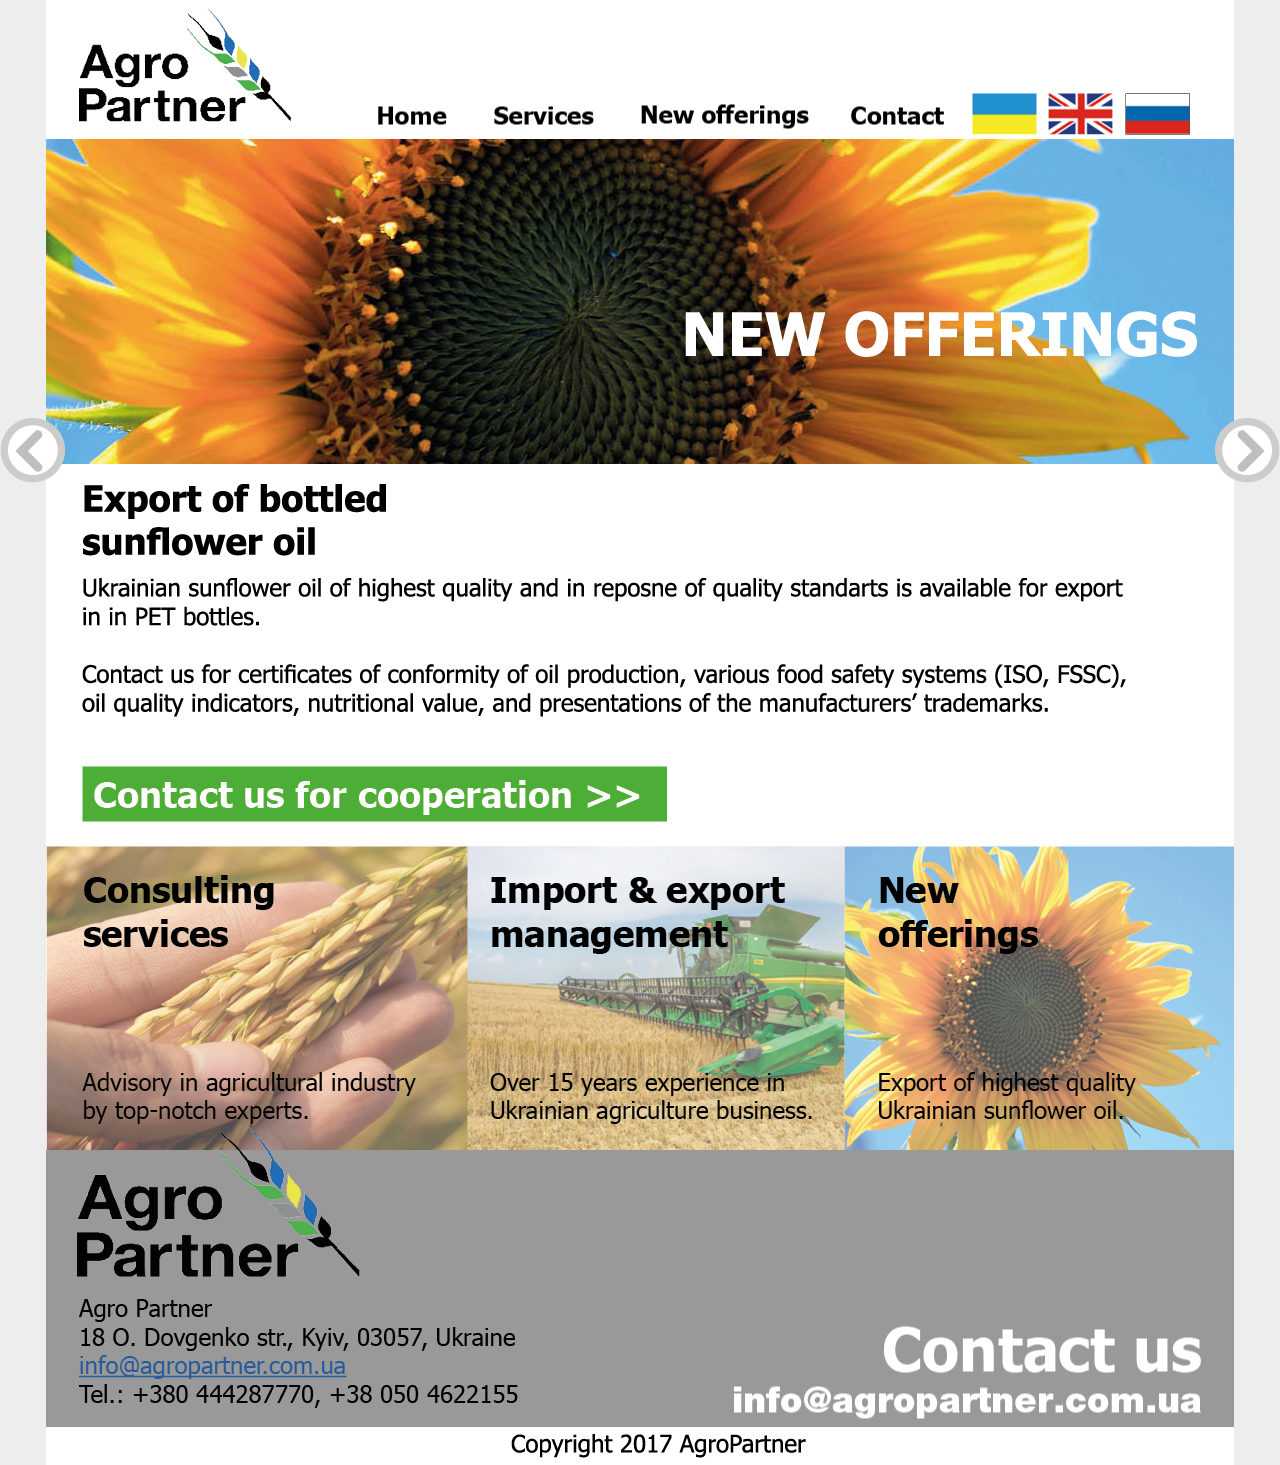
<file: html5_output/0008.html>
<!DOCTYPE html>
<html>
<head>
<meta charset="utf-8">
<title>agropartner_Company en</title>
<meta name="apple-mobile-web-app-title" content="agropartner_Company en">
<meta name="generator" content="In5 v3.0.12">
<meta http-equiv="X-UA-Compatible" content="IE=edge,chrome=1">
<meta name="viewport" content="width=1188.00,minimum-scale=.2">
<script type="text/javascript" src="assets/js/jquery.min.js"></script>
<script type="text/javascript">window.jQuery || document.write('<script src="assets/js/jquery.min.js"><\/script>')</script>
<script type="text/javascript" src="assets/js/vmouse.min.js"></script>
<script type="text/javascript" src="assets/js/jquery.anythingslider.min.js"></script>
<script type="text/javascript" src="assets/js/jquery.touchSwipe.min.js"></script>
<script type="text/javascript" src="assets/js/in5.config.js"></script>
<link rel="stylesheet" href="assets/css/in5.slider.css" media="all">
<link rel="stylesheet" href="assets/css/pages.css" media="all">
</head>
<body>
<!--[if lt IE 8]>
<p class="chromeframe">You are using an <strong>outdated</strong> browser. Please <a href="http://browsehappy.com/">upgrade your browser</a> or <a href="http://www.google.com/chromeframe/?redirect=true">activate Google Chrome Frame</a> to improve your experience.</p>
<![endif]-->
<div id="loadIndicator"><img src="assets/images/loading.gif" alt="loading..."/><span>&nbsp;</span></div>
<div id="container">
<div class="page" data-name="8" style="height:1465px;"><img src="assets/images/item_3818.jpg" class="pageItem" alt="Rectangle" style="top:139px;"/><img src="assets/images/item_3852.png" class="pageItem" alt="NEW OFFERINGS" style="left:36px;top:310px;"/><img src="assets/images/item_3874.png" class="pageItem" alt="Export of bottled sunflower oil" style="left:36px;top:484px;"/><img src="assets/images/item_3896.png" class="pageItem" alt="Ukrainian sunflower oil of highest quality and in reposne of quality standarts is available for export in in PET bott..." style="left:36px;top:578px;"/><button class="pageItem" id="item8238" data-id="8238" onclick="nav.to(5);" alt="Button 88" name="Button 88">&nbsp;</button><button class="pageItem" id="item8242" data-id="8242" onclick="nav.to(8);" alt="Button 90" name="Button 90">&nbsp;</button><button class="pageItem" id="item8240" data-id="8240" onclick="nav.to(5);" alt="Button 89" name="Button 89">&nbsp;</button><button class="pageItem" id="item8228" data-id="8228" onclick="nav.to(11);" alt="Button 87" name="Button 87">&nbsp;</button>
  <div id="item4091" class="pageItem" alt="Rectangle">&nbsp;</div><button class="pageItem" id="item8244" data-id="8244" onclick="nav.to(11);" alt="Button 91" name="Button 91">&nbsp;</button><img src="assets/images/item_4114.png" class="pageItem" alt="Rectangle" style="top:1101px;"/>
  <map name="mapForItem4144">
    <area shape="rect" coords="2,65,266,93" href="mailto:info@agropartner.com.ua?subject=" target="_blank" alt="info@agropartner.com.ua "/>
  </map><img src="assets/images/item_4144.png" class="pageItem" alt="Agro Partner 18 O. Dovgenko str., Kyiv, 03057, Ukraine info@agropartner.com.ua Tel.: +380 444287770, +38 050 4622155" style="left:33px;top:1290px;" usemap="#mapForItem4144"/><img src="assets/images/item_4166.png" class="pageItem" alt="Copyright 2017 AgroPartner" style="left:378px;top:1434px;"/><button class="pageItem" id="item8219" data-id="8219" onclick="nav.to(7);" alt="Button 84" name="Button 84">&nbsp;</button><button class="pageItem" id="item8222" data-id="8222" alt="Button 85" name="Button 85">&nbsp;</button><button class="pageItem" id="item8225" data-id="8225" onclick="nav.to(9);" alt="Button 86" name="Button 86">&nbsp;</button><img src="assets/images/item_4202.png" class="pageItem" alt="Rectangle" style="left:20px;top:5px;"/><button class="pageItem" id="item8206" data-id="8206" onclick="nav.to(2);" alt="Button 80" name="Button 80">&nbsp;</button><button class="pageItem" id="item8209" data-id="8209" onclick="nav.to(5);" alt="Button 81" name="Button 81">&nbsp;</button><button class="pageItem" id="item8215" data-id="8215" onclick="nav.to(11);" alt="Button 83" name="Button 83">&nbsp;</button><button class="pageItem" id="item8212" data-id="8212" alt="Button 82" name="Button 82">&nbsp;</button>
</div>
<nav>
<button id="nextBtn" name="nextBtn">&nbsp;</button>
<button id="backBtn" name="backBtn">&nbsp;</button>
</nav>
<div id="prefooter" style="float:left;height:1px;">&nbsp;</div>
</div>
<div id="in5footer">Built with <a href="http://ajarproductions.com/pages/products/in5/?ref=footer" target="_blank" >In5</a>.</div>
</body>
</html>
</file>
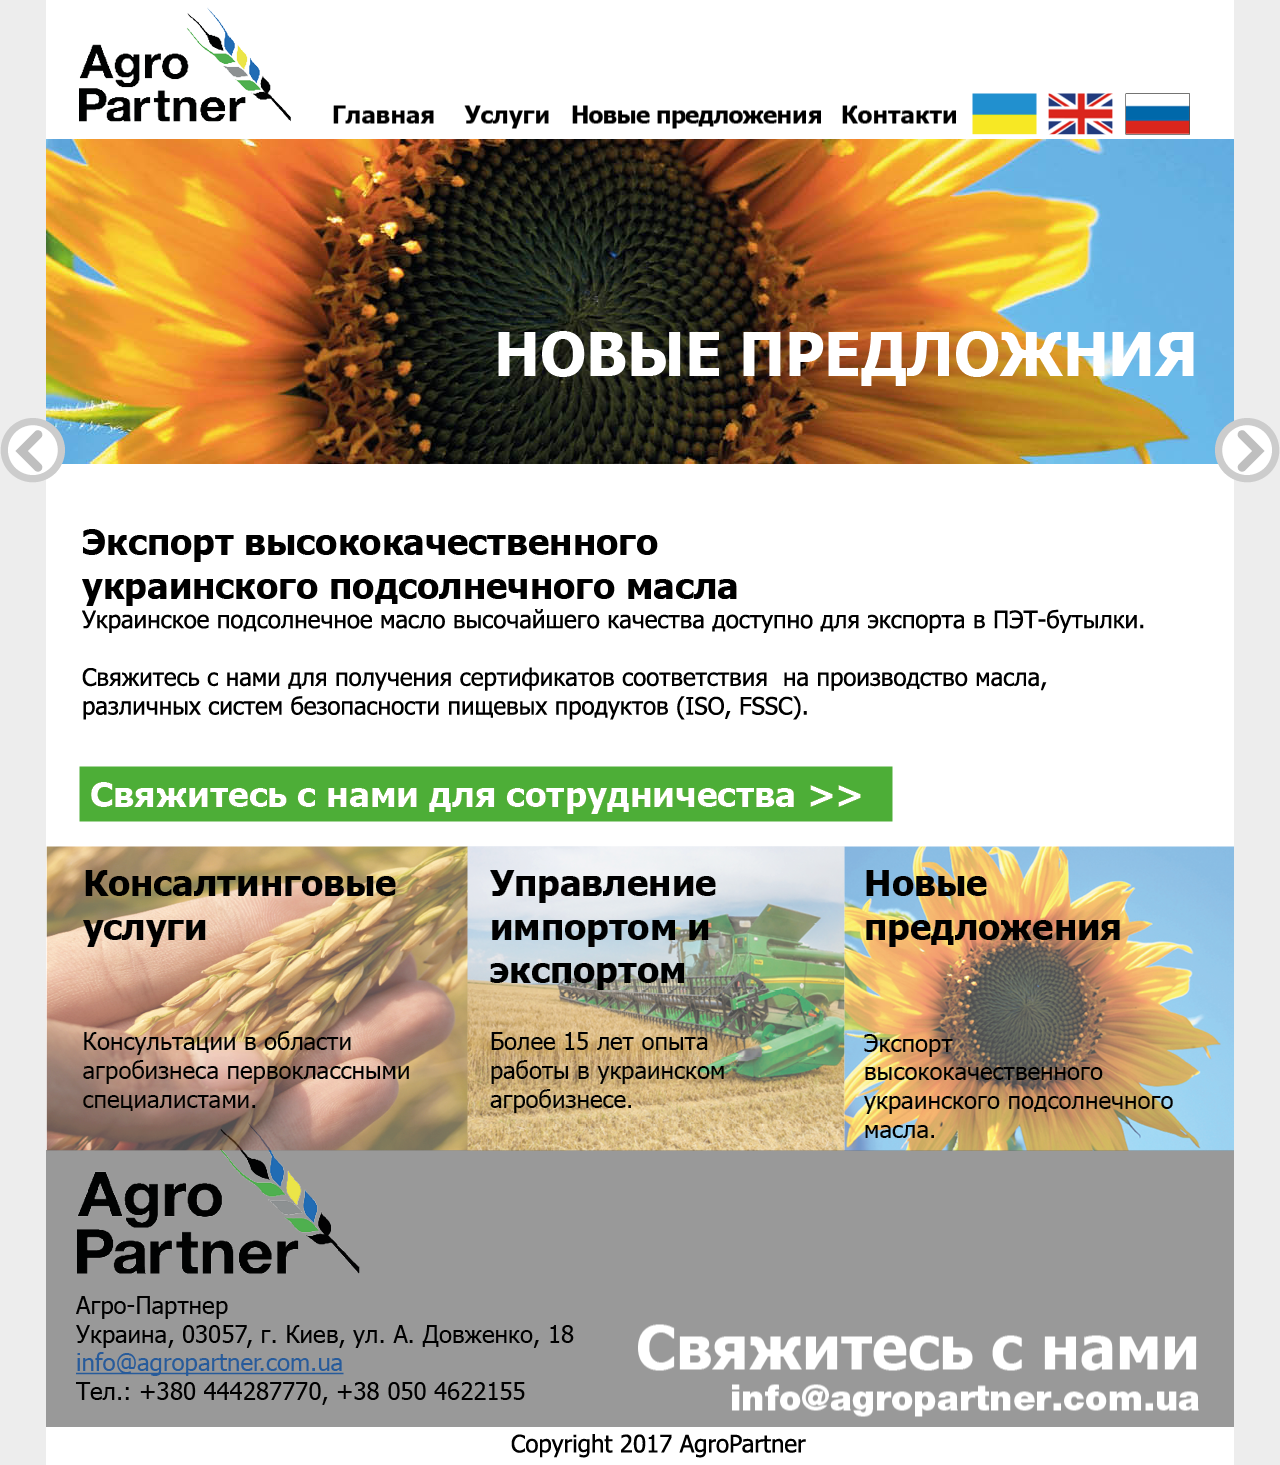
<file: html5_output/0009.html>
<!DOCTYPE html>
<html>
<head>
<meta charset="utf-8">
<title>agropartner_Company en</title>
<meta name="apple-mobile-web-app-title" content="agropartner_Company en">
<meta name="generator" content="In5 v3.0.12">
<meta http-equiv="X-UA-Compatible" content="IE=edge,chrome=1">
<meta name="viewport" content="width=1188.00,minimum-scale=.2">
<script type="text/javascript" src="assets/js/jquery.min.js"></script>
<script type="text/javascript">window.jQuery || document.write('<script src="assets/js/jquery.min.js"><\/script>')</script>
<script type="text/javascript" src="assets/js/vmouse.min.js"></script>
<script type="text/javascript" src="assets/js/jquery.anythingslider.min.js"></script>
<script type="text/javascript" src="assets/js/jquery.touchSwipe.min.js"></script>
<script type="text/javascript" src="assets/js/in5.config.js"></script>
<link rel="stylesheet" href="assets/css/in5.slider.css" media="all">
<link rel="stylesheet" href="assets/css/pages.css" media="all">
</head>
<body>
<!--[if lt IE 8]>
<p class="chromeframe">You are using an <strong>outdated</strong> browser. Please <a href="http://browsehappy.com/">upgrade your browser</a> or <a href="http://www.google.com/chromeframe/?redirect=true">activate Google Chrome Frame</a> to improve your experience.</p>
<![endif]-->
<div id="loadIndicator"><img src="assets/images/loading.gif" alt="loading..."/><span>&nbsp;</span></div>
<div id="container">
<div class="page" data-name="9" style="height:1465px;"><button class="pageItem" id="item8286" data-id="8286" onclick="nav.to(12);" alt="Button 99" name="Button 99">&nbsp;</button><img src="assets/images/item_4326.jpg" class="pageItem" alt="Rectangle" style="top:139px;"/><img src="assets/images/item_4354.png" class="pageItem" alt="НОВЫЕ ПРЕДЛОЖНИЯ" style="left:36px;top:310px;"/><img src="assets/images/item_4376.png" class="pageItem" alt="Экспорт высококачественного украинского подсолнечного масла" style="left:36px;top:515px;"/><img src="assets/images/item_4398.png" class="pageItem" alt="Украинское подсолнечное масло высочайшего качества доступно для экспорта в ПЭТ-бутылки. Свяжитесь с нами для получени..." style="left:36px;top:609px;"/>
  <div id="item4444" class="pageItem" alt="Rectangle">&nbsp;</div><img src="assets/images/item_4445.png" class="pageItem" alt="Rectangle" style="top:1098px;"/><img src="assets/images/item_4494.png" class="pageItem" alt="Copyright 2017 AgroPartner" style="left:378px;top:1434px;"/><button class="pageItem" id="item8276" data-id="8276" onclick="nav.to(7);" alt="Button 96" name="Button 96">&nbsp;</button><button class="pageItem" id="item8279" data-id="8279" onclick="nav.to(8);" alt="Button 97" name="Button 97">&nbsp;</button><button class="pageItem" id="item8283" data-id="8283" alt="Button 98" name="Button 98">&nbsp;</button><img src="assets/images/item_4529.png" class="pageItem" alt="Rectangle" style="left:20px;top:5px;"/><button class="pageItem" id="item8292" data-id="8292" onclick="nav.to(12);" alt="Button 100" name="Button 100">&nbsp;</button><button class="pageItem" id="item8296" data-id="8296" onclick="nav.to(6);" alt="Button 101" name="Button 101">&nbsp;</button><button class="pageItem" id="item8298" data-id="8298" onclick="nav.to(6);" alt="Button 102" name="Button 102">&nbsp;</button><button class="pageItem" id="item8300" data-id="8300" onclick="nav.to(9);" alt="Button 103" name="Button 103">&nbsp;</button><button class="pageItem" id="item8264" data-id="8264" onclick="nav.to(3);" alt="Button 92" name="Button 92">&nbsp;</button><button class="pageItem" id="item8267" data-id="8267" onclick="nav.to(6);" alt="Button 93" name="Button 93">&nbsp;</button><button class="pageItem" id="item8273" data-id="8273" onclick="nav.to(12);" alt="Button 95" name="Button 95">&nbsp;</button><button class="pageItem" id="item8270" data-id="8270" alt="Button 94" name="Button 94">&nbsp;</button>
  <map name="mapForItem7509">
    <area shape="rect" coords="1,64,266,91" href="mailto:info@agropartner.com.ua?subject=" target="_blank" alt="info@agropartner.com.ua "/>
  </map><img src="assets/images/item_7509.png" class="pageItem" alt="Агро-Партнер Украина, 03057, г. Киев, ул. А. Довженко, 18  info@agropartner.com.ua Тел.: +380 444287770, +38 050 4622155" style="left:30px;top:1287px;" usemap="#mapForItem7509"/>
</div>
<nav>
<button id="nextBtn" name="nextBtn">&nbsp;</button>
<button id="backBtn" name="backBtn">&nbsp;</button>
</nav>
<div id="prefooter" style="float:left;height:1px;">&nbsp;</div>
</div>
<div id="in5footer">Built with <a href="http://ajarproductions.com/pages/products/in5/?ref=footer" target="_blank" >In5</a>.</div>
</body>
</html>
</file>
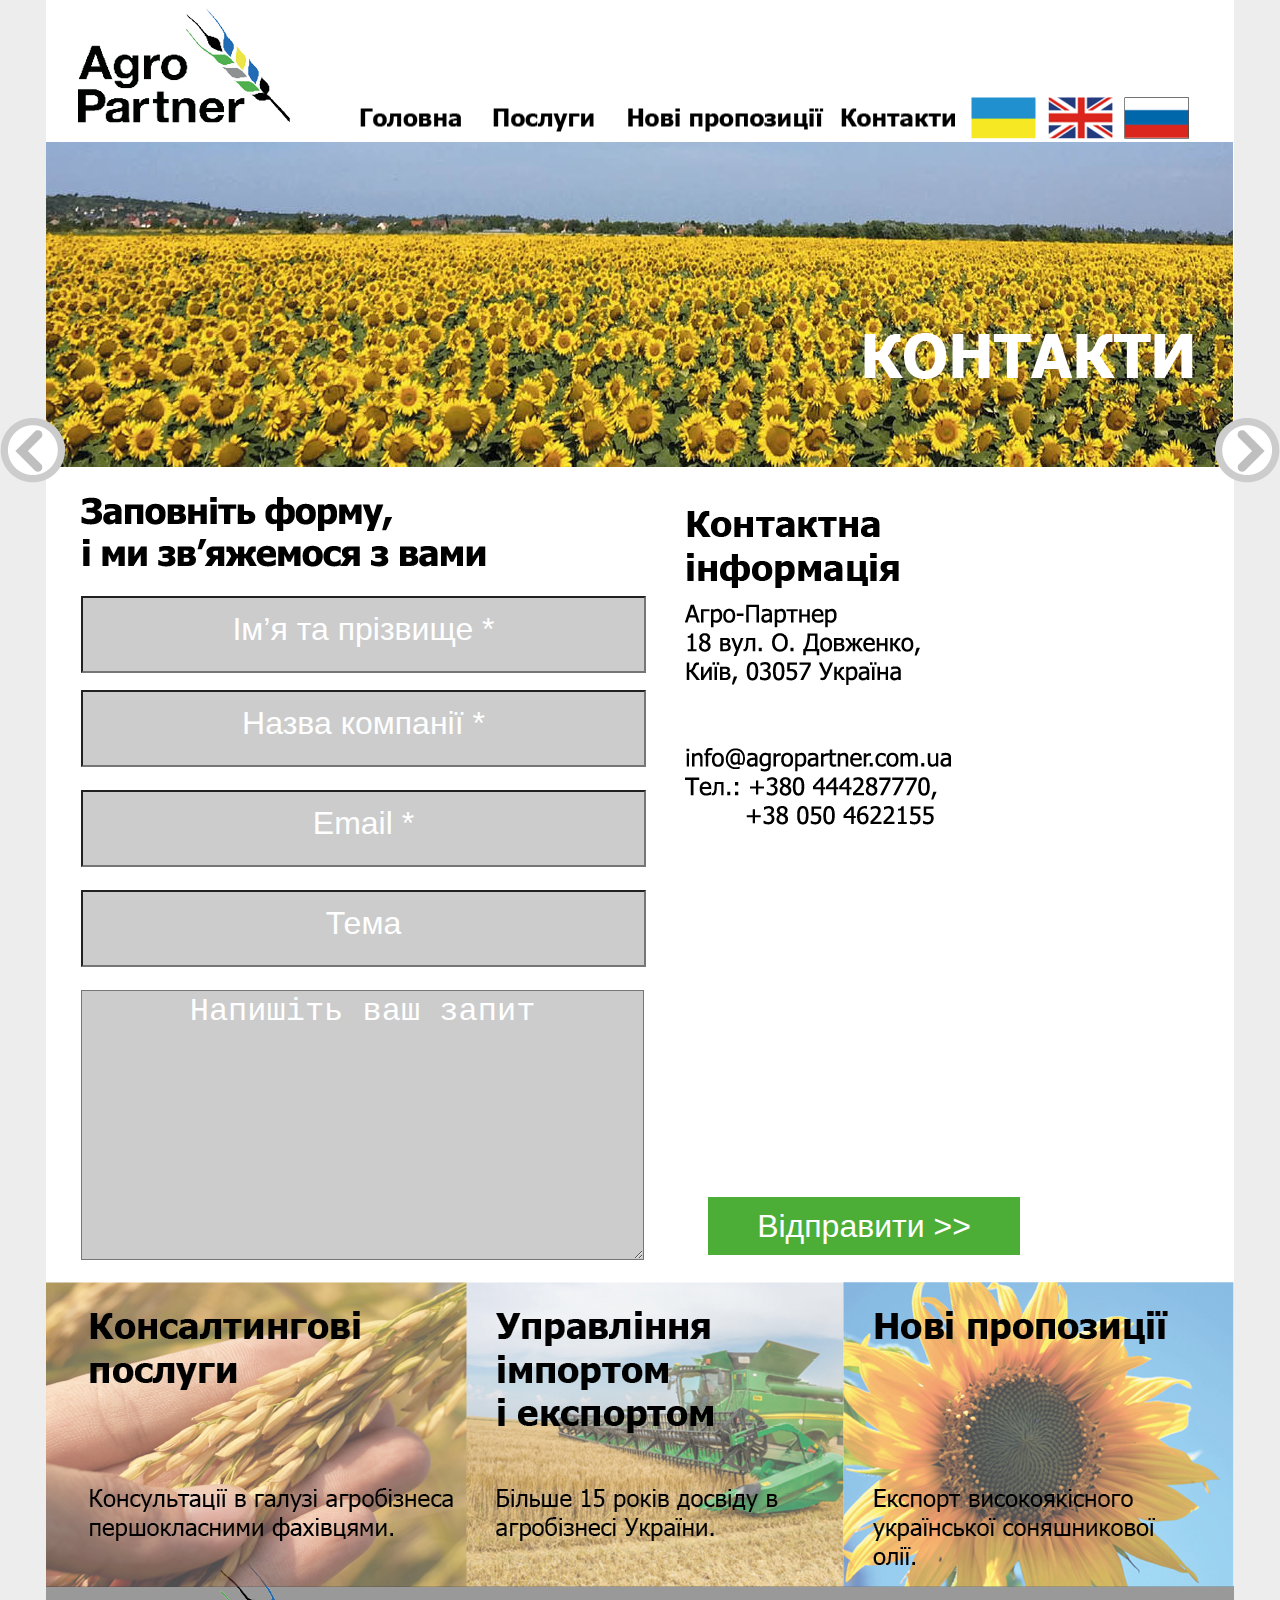
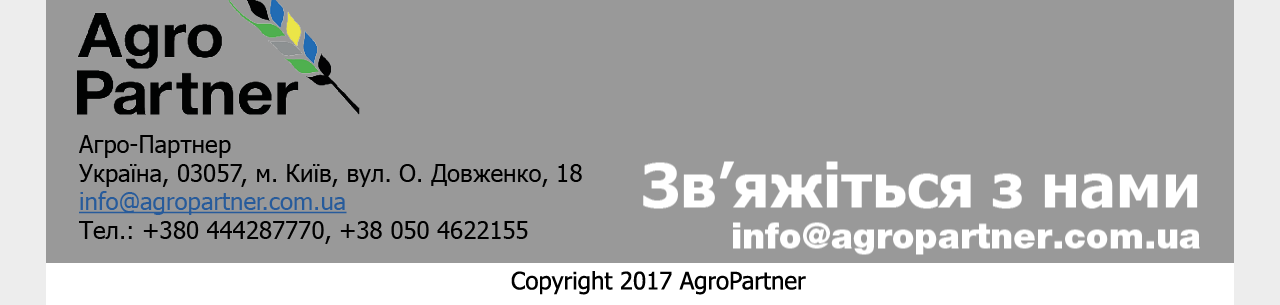
<file: html5_output/0010.html>
<!DOCTYPE html>
<html>
<head>
<meta charset="utf-8">
<title>agropartner_Company en</title>
<meta name="apple-mobile-web-app-title" content="agropartner_Company en">
<meta name="generator" content="In5 v3.0.12">
<meta http-equiv="X-UA-Compatible" content="IE=edge,chrome=1">
<meta name="viewport" content="width=1188.00,minimum-scale=.2">
<script type="text/javascript" src="assets/js/jquery.min.js"></script>
<script type="text/javascript">window.jQuery || document.write('<script src="assets/js/jquery.min.js"><\/script>')</script>
<script type="text/javascript" src="assets/js/vmouse.min.js"></script>
<script type="text/javascript" src="assets/js/jquery.anythingslider.min.js"></script>
<script type="text/javascript" src="assets/js/jquery.touchSwipe.min.js"></script>
<script type="text/javascript" src="assets/js/in5.config.js"></script>
<link rel="stylesheet" href="assets/css/in5.slider.css" media="all">
<link rel="stylesheet" href="assets/css/pages.css" media="all">
</head>
<body>
<!--[if lt IE 8]>
<p class="chromeframe">You are using an <strong>outdated</strong> browser. Please <a href="http://browsehappy.com/">upgrade your browser</a> or <a href="http://www.google.com/chromeframe/?redirect=true">activate Google Chrome Frame</a> to improve your experience.</p>
<![endif]-->
<div id="loadIndicator"><img src="assets/images/loading.gif" alt="loading..."/><span>&nbsp;</span></div>
<div id="container">
<div class="page" data-name="10" style="height:1905px;">
  <div id="item4788" class="pageItem" alt="Rectangle">&nbsp;</div>
  <img src="assets/images/item_4789.jpg" class="pageItem" alt="Rectangle" style="left:-1px;top:142px;"/>
  <img src="assets/images/item_4822.png" class="pageItem" alt="КОНТАКТИ" style="left:35px;top:312px;"/>
  <img src="assets/images/item_4844.png" class="pageItem" alt="Заповніть форму, і ми зв’яжемося з вами" style="left:35px;top:497px;"/>
  <img src="assets/images/item_4866.png" class="pageItem" alt="Контактна інформація" style="left:639px;top:497px;"/>

  <!--<img src="assets/images/item_4888.png" class="pageItem" alt=" Відправити >>" style="left:662px;top:1197px;"/>

  <img src="assets/images/item_4910.png" class="pageItem" alt="Ім’я та прізвище *" style="left:35px;top:596px;"/>
  <img src="assets/images/item_4932.png" class="pageItem" alt="Назва компанії *" style="left:35px;top:690px;"/>
  <img src="assets/images/item_4954.png" class="pageItem" alt="Email *" style="left:35px;top:790px;"/>
  <img src="assets/images/item_4976.png" class="pageItem" alt="Тема" style="left:35px;top:890px;"/>
  <img src="assets/images/item_4998.png" class="pageItem" alt="Напишіть ваш запит" style="left:35px;top:990px;"/>-->

  <form id="gform" method="post" action="https://script.google.com/macros/s/AKfycbyLDPgaFX2p4vSFrq3Y6tFk4SnwN_DSu88AI6H9_SbjivxKf9PC/exec"  >
    <input id="name" type="text" name="name" style="left:35px;top:596px;" placeholder="Ім’я та прізвище *"><br>
    <input id="company_name" type="text" name="company_name" style="left:35px;top:690px;" placeholder="Назва компанії *"><br>
    <input id="email" type="email" name="email" style="left:35px;top:790px;" placeholder="Email *"><br>
    <input id="subject" type="text" name="subject" style="left:35px;top:890px;" placeholder="Тема"><br>
    <textarea id="message" name="message" style="left:35px;top:990px;" placeholder="Напишіть ваш запит"></textarea><br>
    <button id="send_button" style="left:662px;top:1197px;"  >Відправити >></button>
  <!---->

 </form>

  <script data-cfasync="false" type="text/javascript"
          src="assets/js/form-submission-handler.js"></script>

  <!--<script type="text/javascript">
      function sendMail() {
          var subject = document.getElementById("input_subject").value;
          var body = document.getElementById("input_mail_body").value;

          window.open("mailto:test@example.com?subject="+subject+"&body="+body);
      }
  </script>-->


  <img src="assets/images/item_5049.png" class="pageItem" alt="Агро-Партнер 18 вул. О. Довженко, Київ, 03057 Україна  info@agropartner.com.ua Тел.: +380 444287770,     +38 050 4622155" style="left:639px;top:604px;"/>
  <img src="assets/images/item_5052.png" class="pageItem" alt="Rectangle" style="left:19px;top:6px;"/>
  <button class="pageItem" id="item8331" data-id="8331" alt="Button 108" name="Button 108">&nbsp;</button>
  <button class="pageItem" id="item8335" data-id="8335" onclick="nav.to(11);" alt="Button 109" name="Button 109">&nbsp;</button>
  <button class="pageItem" id="item8338" data-id="8338" onclick="nav.to(12);" alt="Button 110" name="Button 110">&nbsp;</button>
  <button class="pageItem" id="item8367" data-id="8367" alt="Button 114" name="Button 114">&nbsp;</button>
  <img src="assets/images/item_5123.png" class="pageItem" alt="Rectangle" style="top:1539px;"/>
  <img src="assets/images/item_5153.png" class="pageItem" alt="Copyright 2017 AgroPartner" style="left:378px;top:1871px;"/>
  <button class="pageItem" id="item8342" data-id="8342" onclick="nav.to(4);" alt="Button 111" name="Button 111">&nbsp;</button>
  <button class="pageItem" id="item8346" data-id="8346" onclick="nav.to(4);" alt="Button 112" name="Button 112">&nbsp;</button>
  <button class="pageItem" id="item8349" data-id="8349" onclick="nav.to(7);" alt="Button 113" name="Button 113">&nbsp;</button>
  <map name="mapForItem5307">
    <area shape="rect" coords="1,65,265,92" href="mailto:info@agropartner.com.ua?subject=" target="_blank" alt="info@agropartner.com.ua "/>
  </map><img src="assets/images/item_5307.png" class="pageItem" alt="Агро-Партнер Україна, 03057, м. Київ, вул. О. Довженко, 18 info@agropartner.com.ua Тел.: +380 444287770, +38 050 4622155" style="left:33px;top:1726px;" usemap="#mapForItem5307"/>
  <button class="pageItem" id="item8319" data-id="8319" onclick="nav.to(1);" alt="Button 104" name="Button 104">&nbsp;</button>
  <button class="pageItem" id="item8322" data-id="8322" onclick="nav.to(4);" alt="Button 105" name="Button 105">&nbsp;</button>
  <button class="pageItem" id="item8325" data-id="8325" onclick="nav.to(7);" alt="Button 106" name="Button 106">&nbsp;</button>
  <button class="pageItem" id="item8328" data-id="8328" alt="Button 107" name="Button 107">&nbsp;</button>
</div>
<nav>
<button id="nextBtn" name="nextBtn">&nbsp;</button>
<button id="backBtn" name="backBtn">&nbsp;</button>
</nav>
<div id="prefooter" style="float:left;height:1px;">&nbsp;</div>
</div>
<div id="in5footer">Built with <a href="http://ajarproductions.com/pages/products/in5/?ref=footer" target="_blank" >In5</a>.</div>
</body>
</html>
</file>
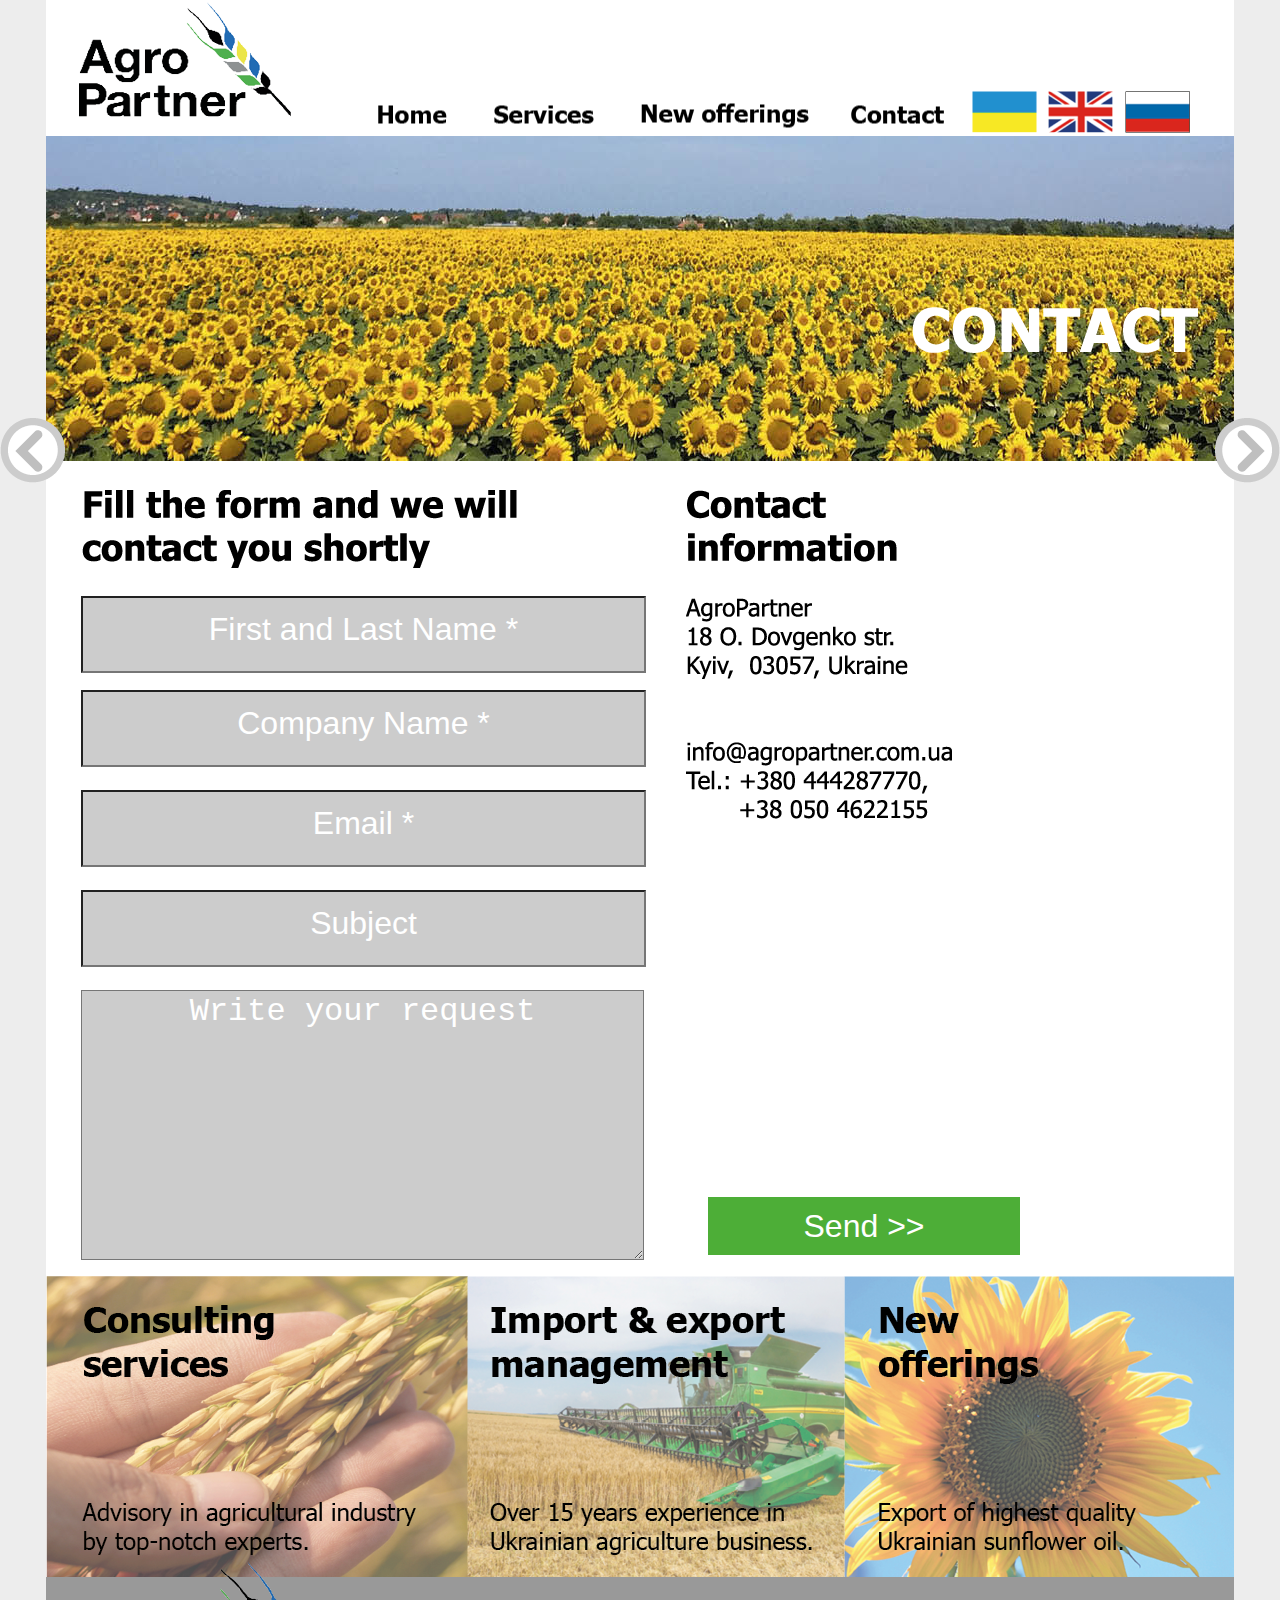
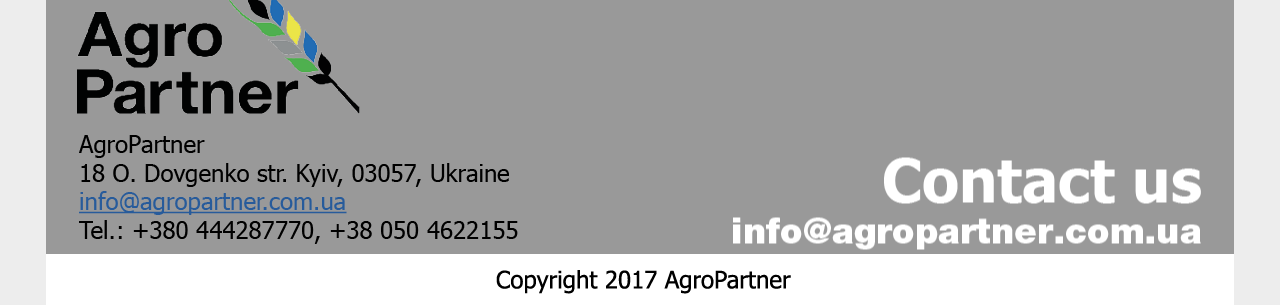
<file: html5_output/0011.html>
<!DOCTYPE html>
<html>
<head>
<meta charset="utf-8">
<title>agropartner_Company en</title>
<meta name="apple-mobile-web-app-title" content="agropartner_Company en">
<meta name="generator" content="In5 v3.0.12">
<meta http-equiv="X-UA-Compatible" content="IE=edge,chrome=1">
<meta name="viewport" content="width=1188.00,minimum-scale=.2">
<script type="text/javascript" src="assets/js/jquery.min.js"></script>
<script type="text/javascript">window.jQuery || document.write('<script src="assets/js/jquery.min.js"><\/script>')</script>
<script type="text/javascript" src="assets/js/vmouse.min.js"></script>
<script type="text/javascript" src="assets/js/jquery.anythingslider.min.js"></script>
<script type="text/javascript" src="assets/js/jquery.touchSwipe.min.js"></script>
<script type="text/javascript" src="assets/js/in5.config.js"></script>
<link rel="stylesheet" href="assets/css/in5.slider.css" media="all">
<link rel="stylesheet" href="assets/css/pages.css" media="all">
</head>
<body>
<!--[if lt IE 8]>
<p class="chromeframe">You are using an <strong>outdated</strong> browser. Please <a href="http://browsehappy.com/">upgrade your browser</a> or <a href="http://www.google.com/chromeframe/?redirect=true">activate Google Chrome Frame</a> to improve your experience.</p>
<![endif]-->
<div id="loadIndicator"><img src="assets/images/loading.gif" alt="loading..."/><span>&nbsp;</span></div>
<div id="container">
<div class="page" data-name="11" style="height:1905px;"><img src="assets/images/item_5404.jpg" class="pageItem" alt="Rectangle" style="top:136px;"/>
  <img src="assets/images/item_5439.png" class="pageItem" alt="CONTACT" style="left:36px;top:306px;"/>
  <img src="assets/images/item_5461.png" class="pageItem" alt="Fill the form and we will contact you shortly" style="left:36px;top:490px;"/>
  <img src="assets/images/item_5483.png" class="pageItem" alt="Contact information" style="left:640px;top:490px;"/>
  <!--

  <img src="assets/images/item_5505.png" class="pageItem" alt=" Send >>" style="left:663px;top:1191px;"/>
  <img src="assets/images/item_5527.png" class="pageItem" alt="First and Last Name *" style="left:36px;top:590px;"/>
  <img src="assets/images/item_5549.png" class="pageItem" alt="Company Name *" style="left:36px;top:684px;"/>
  <img src="assets/images/item_5571.png" class="pageItem" alt="Email *" style="left:36px;top:784px;"/>
  <img src="assets/images/item_5593.png" class="pageItem" alt="Subject" style="left:36px;top:884px;"/>
  <img src="assets/images/item_5615.png" class="pageItem" alt="Write your request" style="left:36px;top:984px;"/>-->

  <form id="gform" method="post" action="https://script.google.com/macros/s/AKfycbyLDPgaFX2p4vSFrq3Y6tFk4SnwN_DSu88AI6H9_SbjivxKf9PC/exec"  >
    <input id="name" type="text" name="name" style="left:35px;top:596px;" placeholder="First and Last Name *"><br>
    <input id="company_name" type="text" name="company_name" style="left:35px;top:690px;" placeholder="Company Name *"><br>
    <input id="email" type="email" name="email" style="left:35px;top:790px;" placeholder="Email *"><br>
    <input id="subject" type="text" name="subject" style="left:35px;top:890px;" placeholder="Subject"><br>
    <textarea id="message" name="message" style="left:35px;top:990px;" placeholder="Write your request"></textarea><br>
    <button id="send_button" style="left:662px;top:1197px;"  >Send >></button>
    <!---->

  </form>

  <script data-cfasync="false" type="text/javascript"
          src="assets/js/form-submission-handler.js"></script>

  <img src="assets/images/item_5695.png" class="pageItem" alt="AgroPartner 18 O. Dovgenko str. Kyiv, 03057, Ukraine  info@agropartner.com.ua Tel.: +380 444287770,    +38 050 4622155" style="left:640px;top:598px;"/><button class="pageItem" id="item8396" data-id="8396" onclick="nav.to(5);" alt="Button 122" name="Button 122">&nbsp;</button><button class="pageItem" id="item8400" data-id="8400" onclick="nav.to(8);" alt="Button 124" name="Button 124">&nbsp;</button><button class="pageItem" id="item8398" data-id="8398" onclick="nav.to(5);" alt="Button 123" name="Button 123">&nbsp;</button><img src="assets/images/item_5808.png" class="pageItem" alt="Rectangle" style="left:20px;"/><button class="pageItem" id="item8370" data-id="8370" onclick="nav.to(2);" alt="Button 115" name="Button 115">&nbsp;</button><button class="pageItem" id="item8373" data-id="8373" onclick="nav.to(5);" alt="Button 116" name="Button 116">&nbsp;</button><button class="pageItem" id="item8379" data-id="8379" alt="Button 118" name="Button 118">&nbsp;</button><button class="pageItem" id="item8384" data-id="8384" onclick="nav.to(10);" alt="Button 119" name="Button 119">&nbsp;</button><button class="pageItem" id="item8387" data-id="8387" alt="Button 120" name="Button 120">&nbsp;</button><button class="pageItem" id="item8390" data-id="8390" onclick="nav.to(12);" alt="Button 121" name="Button 121">&nbsp;</button>
  <div id="item5924" class="pageItem" alt="Rectangle">&nbsp;</div><button class="pageItem" id="item8418" data-id="8418" alt="Button 125" name="Button 125">&nbsp;</button><img src="assets/images/item_5947.png" class="pageItem" alt="Rectangle" style="top:1538px;"/>
  <map name="mapForItem5974">
    <area shape="rect" coords="2,66,266,93" href="mailto:info@agropartner.com.ua?subject=" target="_blank" alt="info@agropartner.com.ua "/>
  </map><img src="assets/images/item_5974.png" class="pageItem" alt="AgroPartner 18 O. Dovgenko str. Kyiv, 03057, Ukraine info@agropartner.com.ua Tel.: +380 444287770, +38 050 4622155" style="left:33px;top:1726px;" usemap="#mapForItem5974"/><img src="assets/images/item_5996.png" class="pageItem" alt="Copyright 2017 AgroPartner" style="left:363px;top:1870px;"/><button class="pageItem" id="item8376" data-id="8376" onclick="nav.to(8);" alt="Button 117" name="Button 117">&nbsp;</button>
</div>
<nav>
<button id="nextBtn" name="nextBtn">&nbsp;</button>
<button id="backBtn" name="backBtn">&nbsp;</button>
</nav>
<div id="prefooter" style="float:left;height:1px;">&nbsp;</div>
</div>
<div id="in5footer">Built with <a href="http://ajarproductions.com/pages/products/in5/?ref=footer" target="_blank" >In5</a>.</div>
</body>
</html>
</file>
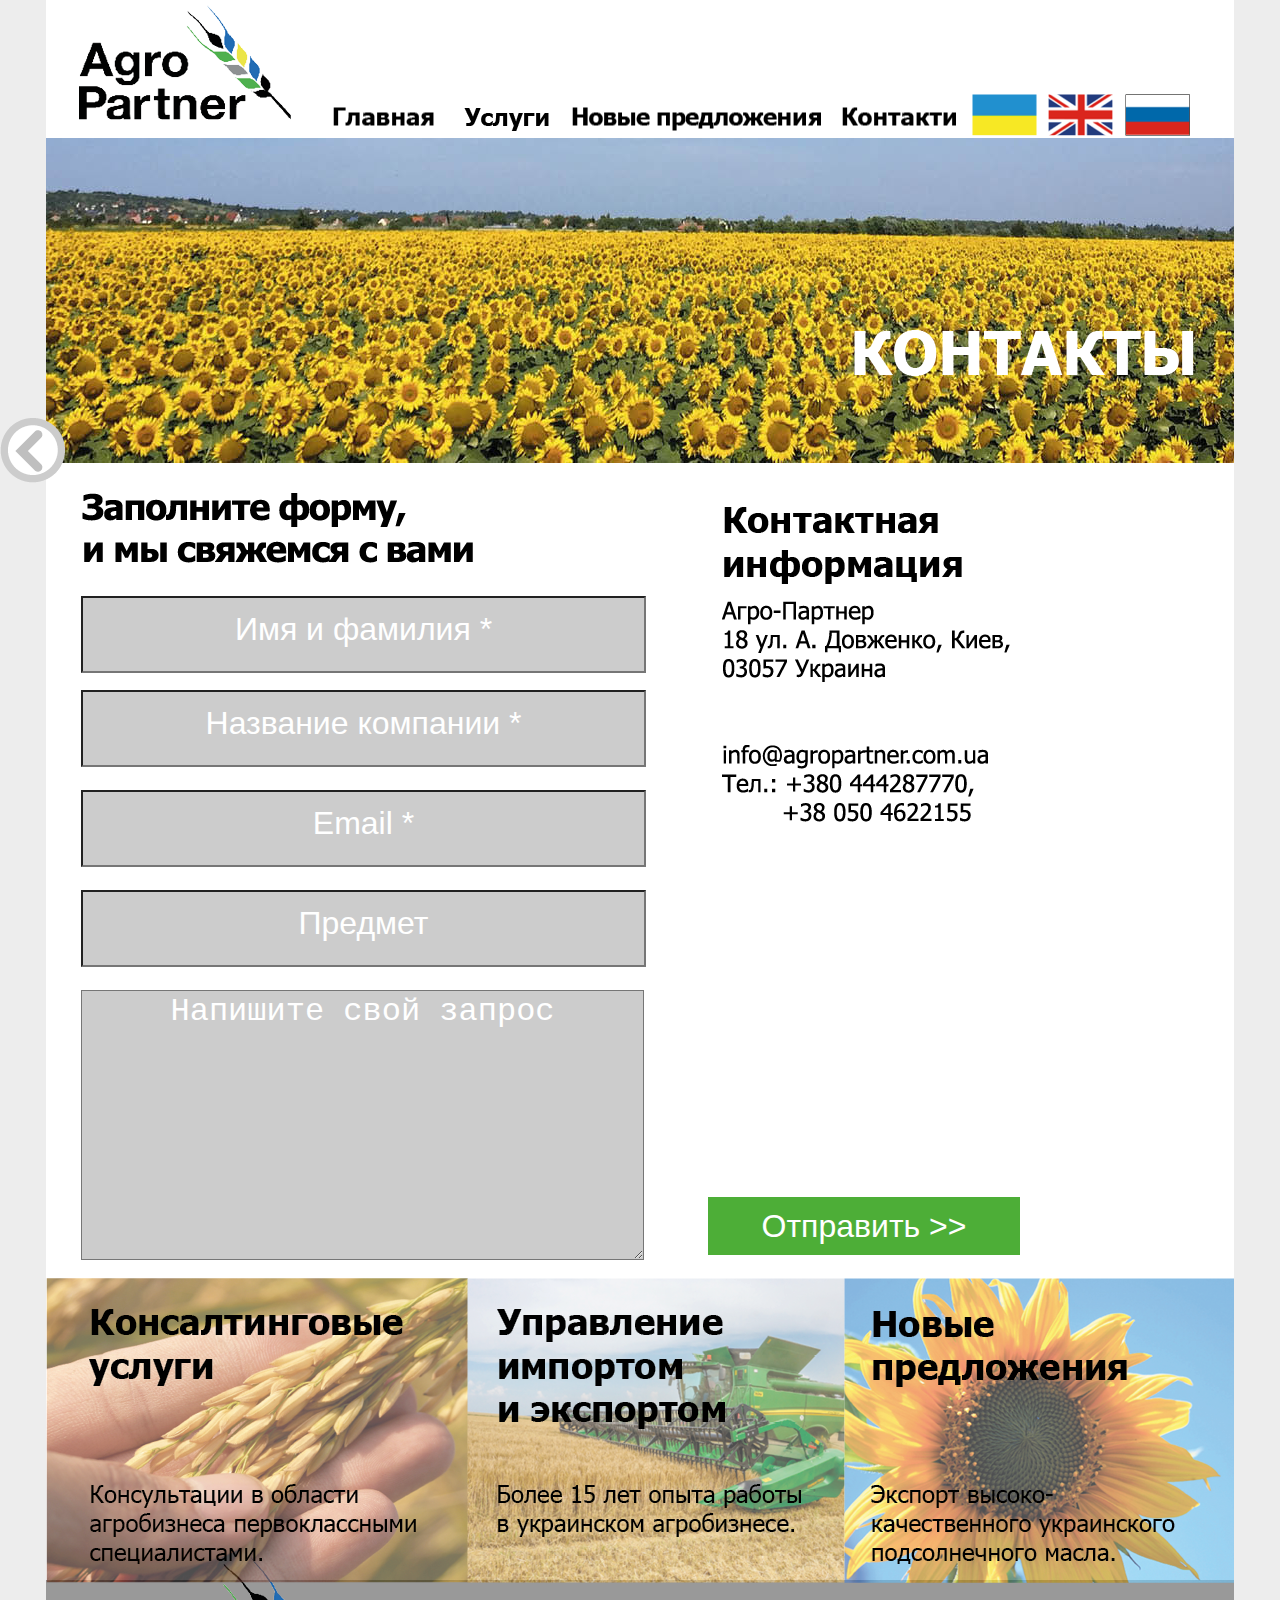
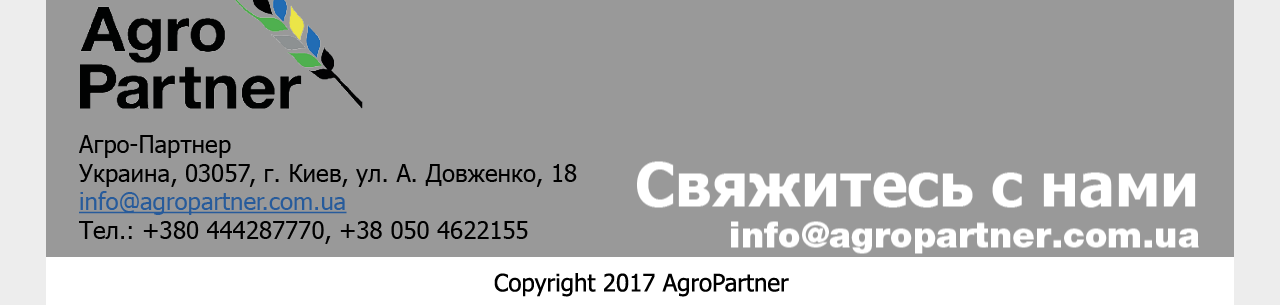
<file: html5_output/0012.html>
<!DOCTYPE html>
<html>
<head>
<meta charset="utf-8">
<title>agropartner_Company en</title>
<meta name="apple-mobile-web-app-title" content="agropartner_Company en">
<meta name="generator" content="In5 v3.0.12">
<meta http-equiv="X-UA-Compatible" content="IE=edge,chrome=1">
<meta name="viewport" content="width=1188.00,minimum-scale=.2">
<script type="text/javascript" src="assets/js/jquery.min.js"></script>
<script type="text/javascript">window.jQuery || document.write('<script src="assets/js/jquery.min.js"><\/script>')</script>
<script type="text/javascript" src="assets/js/vmouse.min.js"></script>
<script type="text/javascript" src="assets/js/jquery.anythingslider.min.js"></script>
<script type="text/javascript" src="assets/js/jquery.touchSwipe.min.js"></script>
<script type="text/javascript" src="assets/js/in5.config.js"></script>
<link rel="stylesheet" href="assets/css/in5.slider.css" media="all">
<link rel="stylesheet" href="assets/css/pages.css" media="all">
</head>
<body>
<!--[if lt IE 8]>
<p class="chromeframe">You are using an <strong>outdated</strong> browser. Please <a href="http://browsehappy.com/">upgrade your browser</a> or <a href="http://www.google.com/chromeframe/?redirect=true">activate Google Chrome Frame</a> to improve your experience.</p>
<![endif]-->
<div id="loadIndicator"><img src="assets/images/loading.gif" alt="loading..."/><span>&nbsp;</span></div>
<div id="container">
<div class="page" data-name="12" style="height:1905px;"><img src="assets/images/item_6027.jpg" class="pageItem" alt="Rectangle" style="top:138px;"/>
  <img src="assets/images/item_6055.png" class="pageItem" alt="КОНТАКТЫ" style="left:36px;top:309px;"/>
  <img src="assets/images/item_6077.png" class="pageItem" alt="Заполните форму, и мы свяжемся с вами" style="left:36px;top:493px;"/>
  <img src="assets/images/item_6099.png" class="pageItem" alt="Контактная информация" style="left:676px;top:493px;"/>

  <!--
  <img src="assets/images/item_6121.png" class="pageItem" alt=" Отправить >>" style="left:663px;top:1194px;"/>
  <img src="assets/images/item_6143.png" class="pageItem" alt="Имя и фамилия *" style="left:36px;top:593px;"/>
  <img src="assets/images/item_6165.png" class="pageItem" alt="Название компании *" style="left:36px;top:687px;"/>
  <img src="assets/images/item_6187.png" class="pageItem" alt="Email *" style="left:36px;top:787px;"/>
  <img src="assets/images/item_6209.png" class="pageItem" alt="Предмет" style="left:36px;top:887px;"/>
  <img src="assets/images/item_6231.png" class="pageItem" alt="Напишите свой запрос" style="left:36px;top:987px;"/>-->

  <form id="gform" method="post" action="https://script.google.com/macros/s/AKfycbyLDPgaFX2p4vSFrq3Y6tFk4SnwN_DSu88AI6H9_SbjivxKf9PC/exec"  >
    <input id="name" type="text" name="name" style="left:35px;top:596px;" placeholder="Имя и фамилия *"><br>
    <input id="company_name" type="text" name="company_name" style="left:35px;top:690px;" placeholder="Название компании *"><br>
    <input id="email" type="email" name="email" style="left:35px;top:790px;" placeholder="Email *"><br>
    <input id="subject" type="text" name="subject" style="left:35px;top:890px;" placeholder="Предмет"><br>
    <textarea id="message" name="message" style="left:35px;top:990px;" placeholder="Напишите свой запрос"></textarea><br>
    <button id="send_button" style="left:662px;top:1197px;"  >Отправить >></button>
    <!---->

  </form>

  <script data-cfasync="false" type="text/javascript"
          src="assets/js/form-submission-handler.js"></script>


  <img src="assets/images/item_6289.png" class="pageItem" alt="Агро-Партнер 18 ул. А. Довженко, Киев, 03057 Украина  info@agropartner.com.ua Тел.: +380 444287770,     +38 050 4622155" style="left:676px;top:601px;"/><img src="assets/images/item_6292.png" class="pageItem" alt="Rectangle" style="left:20px;top:3px;"/><button class="pageItem" id="item8435" data-id="8435" onclick="nav.to(10);" alt="Button 130" name="Button 130">&nbsp;</button><button class="pageItem" id="item8438" data-id="8438" onclick="nav.to(11);" alt="Button 131" name="Button 131">&nbsp;</button><button class="pageItem" id="item8441" data-id="8441" alt="Button 132" name="Button 132">&nbsp;</button>
  <div id="item6328" class="pageItem" alt="Rectangle">&nbsp;</div><img src="assets/images/item_6329.png" class="pageItem" alt="Rectangle" style="left:3px;top:1533px;"/>
  <map name="mapForItem6361">
    <area shape="rect" coords="2,65,266,92" href="mailto:info@agropartner.com.ua%20?subject=" target="_blank" alt="info@agropartner.com.ua "/>
  </map><img src="assets/images/item_6361.png" class="pageItem" alt="Агро-Партнер Украина, 03057, г. Киев, ул. А. Довженко, 18  info@agropartner.com.ua Тел.: +380 444287770, +38 050 4622155" style="left:33px;top:1726px;" usemap="#mapForItem6361"/><img src="assets/images/item_6383.png" class="pageItem" alt="Copyright 2017 AgroPartner" style="left:361px;top:1873px;"/><button class="pageItem" id="item8421" data-id="8421" onclick="nav.to(3);" alt="Button 126" name="Button 126">&nbsp;</button><button class="pageItem" id="item8424" data-id="8424" onclick="nav.to(6);" alt="Button 127" name="Button 127">&nbsp;</button><button class="pageItem" id="item8432" data-id="8432" alt="Button 129" name="Button 129">&nbsp;</button><button class="pageItem" id="item8466" data-id="8466" alt="Button 136" name="Button 136">&nbsp;</button><button class="pageItem" id="item8448" data-id="8448" onclick="nav.to(6);" alt="Button 133" name="Button 133">&nbsp;</button><button class="pageItem" id="item8450" data-id="8450" onclick="nav.to(6);" alt="Button 134" name="Button 134">&nbsp;</button><button class="pageItem" id="item8452" data-id="8452" onclick="nav.to(9);" alt="Button 135" name="Button 135">&nbsp;</button><button class="pageItem" id="item8429" data-id="8429" onclick="nav.to(9);" alt="Button 128" name="Button 128">&nbsp;</button>
</div>
<nav>
<button id="nextBtn" name="nextBtn">&nbsp;</button>
<button id="backBtn" name="backBtn">&nbsp;</button>
</nav>
<div id="prefooter" style="float:left;height:1px;">&nbsp;</div>
</div>
<div id="in5footer">Built with <a href="http://ajarproductions.com/pages/products/in5/?ref=footer" target="_blank" >In5</a>.</div>
</body>
</html>
</file>
<file: html5_output/assets/css/in5.slider.css>
/*
	AnythingSlider v1.8+ theme for in5
	Based on a theme by Rob Garrison
*/
#slider {
	width: 1024px;
	height: 768px;
	list-style: none;
	/* Prevent FOUC (see FAQ page) and keep things readable if javascript is disabled */
	overflow-y: auto;
	overflow-x: hidden;
}

 /*=================================
 Default state (no keyboard focus)
 ==================================*/
/* Overall Wrapper */
.anythingSlider-in5 {
	margin: 0 auto;
	/* 30px right & left padding for the navigation arrows */
	padding: 0 30px;
}
/* slider window - top & bottom borders, default state */
.anythingSlider-in5 .anythingWindow {
	border-top: 0; border-bottom: 0;
}
/* Navigation buttons + start/stop button, default state */
.anythingSlider-in5 .anythingControls a {
	background-color: #333;
	color: #fff;
	border: #000 1px solid;
}
/* Navigation current button, default state */
.anythingSlider-in5 .anythingControls a.cur,
.anythingSlider-in5 .anythingControls a:hover {
	background-color: #777;
	color: #000;
}

/* start-stop button, stopped, default state */
.anythingSlider-in5 .anythingControls a.start-stop {
	background: #040;
	color: #ddd;
	/* top shadow */
	-moz-box-shadow: inset 1px 2px 5px rgba(0, 0, 0, 0.5);
	-webkit-box-shadow: inset 1px 2px 5px rgba(0, 0, 0, 0.5);
	box-shadow: inset 1px 2px 5px rgba(0, 0, 0, 0.5);
}
/* start-stop button, playing, default state */
.anythingSlider-in5 .anythingControls a.start-stop.playing {
	background-color: #800;
}

/* start-stop button, default hovered text color (when visible) */
/* hide nav/start-stop background image shadow on hover - makes the button appear to come forward */
.anythingSlider-in5 .anythingControls a.start-stop:hover,
.anythingSlider-in5 .anythingControls a.start-stop.hover,
.anythingSlider-in5 .anythingControls a.start-stop .anythingControls ul a:hover {
	color: #fff;
	/* clear top shadow */
	-moz-box-shadow: inset 0 0 0 #000000;
	-webkit-box-shadow: inset 0 0 0 #000000;
	box-shadow: inset 0 0 0 #000000;
}

/*
 =================================
 Active State (has keyboard focus)
 =================================
*/
/* slider window - top & bottom borders, active state */
.anythingSlider-in5.activeSlider .anythingWindow { border-color: transparent; }

/* Navigation buttons, active state */
.anythingSlider-in5.activeSlider .anythingControls a {
	background-color: #164054; color: #fff;
}
/* Navigation current button, active state */
.anythingSlider-in5.activeSlider .anythingControls a.cur,
.anythingSlider-in5.activeSlider .anythingControls a:hover {
	background-color: #fff; color: #000;
}

/* start-stop button, stopped, active state */
.anythingSlider-in5.activeSlider .anythingControls a.start-stop {
	background: #080; color: #fff;
}
/* start-stop button, playing, active state */
.anythingSlider-in5.activeSlider .anythingControls a.start-stop.playing {
	color: #fff; background: #f00;
}
/* start-stop button, active slider hovered text color (when visible) */
.anythingSlider-in5.activeSlider .start-stop:hover,
.anythingSlider-in5.activeSlider .start-stop.hover { color: #fff; }

/************************
  NAVIGATION POSITIONING
 ************************/
/* Navigation Arrows */
.anythingSlider-in5 .arrow {
	top: 50%;
	position: absolute;
	display: block;
}

.anythingSlider-in5 .arrow a {
	display: block;
	width: 68px;
	height: 68px;
	margin: -34px 0 0 0; /* half height of image */
	text-align: center;
	outline: 0;
	background: url(../images/arrows-slider.png) no-repeat;
}

/* back arrow */
.anythingSlider-in5 .back { left: 0; }
.anythingSlider-in5 .back a { background-position: left top; }
.anythingSlider-in5 .back a:hover { opacity:.7; }
/* forward arrow */
.anythingSlider-in5 .forward { right: 0; }
.anythingSlider-in5 .forward a { background-position: right top; }
.anythingSlider-in5 .forward a:hover { opacity:.7; }

/* Navigation Links */
.anythingSlider-in5 .anythingControls {
	height: 15px; /* limit height, needed for IE9 of all things */
	outline: 0;
	display: none;
	float: right;
	position: absolute;
	bottom: 5px;
	right: 20px;
	margin: 0 45px;
	z-index: 100;
	opacity: 0.90;
	filter: alpha(opacity=90);
}

.anythingSlider-in5 .anythingControls ul {
	margin: 0;
	padding: 0;
	float: left;
}
.anythingSlider-in5 .anythingControls ul li {
	list-style: none;
	float: left;
	margin: 0;
	padding: 0;
}
.anythingSlider-in5 .anythingControls ul a {
	display: inline-block;
	width: 10px;
	height: 10px;
	margin: 3px;
	padding: 0;
	text-decoration: none;
	text-align: center;
	outline: 0;
}

.anythingSlider-in5 .anythingControls span {
	display: block; visibility: hidden;
}

/* navigationSize window */
.anythingSlider-in5 .anythingControls .anythingNavWindow {
	overflow: hidden; float: left;
}
/* navigationSize nav arrow positioning */
.anythingSlider-in5 .anythingControls li.prev span,
.anythingSlider-in5 .anythingControls li.next span {
	visibility: visible;
	position: relative;
	top: -6px; /* bring navigationSize text arrows into view */
}

/* Autoplay Start/Stop button */
.anythingSlider-in5 .anythingControls .start-stop {
	margin: 3px;
	padding: 0;
	display: inline-block;
	width: 10px;
	height: 10px;
	text-align: center;
	text-decoration: none;
	z-index: 100;
	outline: 0;
}

/***********************
 IE8 AND OLDER STYLING
 ***********************/
/* Navigation Arrows */
.as-oldie .anythingSlider-in5 .arrow { top: 45%; }
.as-oldie .anythingSlider-in5 .arrow a { margin: 0; }

/***********************
COMMON SLIDER STYLING
***********************/
/* Overall Wrapper */
.anythingSlider {
	display: block;
	overflow: visible !important;
	position: relative;
}
/* anythingSlider viewport window */
.anythingSlider .anythingWindow {
	overflow: hidden;
	position: relative;
	width: 100%;
	height: 100%;
}
/* anythingSlider base (original element) */
.anythingSlider .anythingBase {
	background: transparent;
	list-style: none;
	position: absolute;
	overflow: visible !important;
	top: 0;
	left: 0;
	margin: 0;
	padding: 0;
}

/* Navigation arrow text; indent moved to span inside "a", for IE7;
	apparently, a negative text-indent on an "a" link moves the link as well as the text */
.anythingSlider .arrow span {
	display: block; visibility: hidden;
}
/* disabled arrows, hide or reduce opacity: opacity: .5; filter: alpha(opacity=50); */
.anythingSlider .arrow.disabled { display: none; }

/* all panels inside the slider; horizontal mode */
.anythingSlider .panel {
	background: transparent;
	display: block;
	overflow: hidden;
	float: left;
	padding: 0;
	margin: 0;
}
/* vertical mode */
.anythingSlider .vertical .panel { float: none; }

/* fade mode */
.anythingSlider .fade .panel {
	float: none;
	position: absolute;
	top: 0;
	left: 0;
	z-index: -1;
}
/* fade mode active page - visible & on top */
.anythingSlider .fade .activePage { z-index: 0; }

/***********************
  RTL STYLING
 ***********************/
/* slider autoplay right-to-left, reverse order of nav links to look better */
.anythingSlider.rtl .anythingWindow {
	direction: ltr; unicode-bidi: bidi-override;
}
.anythingSlider.rtl .anythingControls ul { float: left; } /* move nav link group to left */
.anythingSlider.rtl .anythingControls ul a { float: right; } /* reverse order of nav links */
.anythingSlider.rtl .start-stop { /* float: right; */ } /* move start/stop button - in case you want to switch sides */

/* probably not necessary, but added just in case */
.anythingSlider .anythingWindow,
.anythingSlider .anythingControls ul a,
.anythingSlider .arrow a,
.anythingSlider .start-stop {
	transition-duration: 0;
	-o-transition-duration: 0;
	-moz-transition-duration: 0;
	-webkit-transition-duration: 0;
}
</file>
<file: html5_output/assets/css/pages.css>
/* 	Begin Modified Meyer Reset */
html, body, div, span, applet, object, iframe, h1, h2, h3, h4, h5, h6, p, blockquote, pre,
a, abbr, acronym, address, big, cite, code, del, dfn, em, img, ins, kbd, q, s, samp,
small, strike, strong, sub, sup, tt, var, b, u, i, center, dl, dt, dd, ol, ul, li,
fieldset, form, label, legend, table, caption, tbody, tfoot, thead, tr, th, td,
article, aside, canvas, details, embed, figure, figcaption, footer, header, hgroup, 
menu, nav, output, ruby, section, summary, time, mark, audio, video {
	margin:0; padding:0; border:0; font-size:100%; font:inherit; vertical-align:baseline;
}
/* HTML5 reset for older browsers */
article, aside, details, figcaption, figure, 
footer, header, hgroup, menu, nav, section {
	display:block;
}
body { line-height:1; letter-spacing:-0.25px; }
table { border-collapse:collapse; border-spacing:0; }
th { font-weight:normal; text-align:left; }
ul { list-style-type:disc; }
.page ol, .page ul { list-style-position:inside; }
.page ol > li, .page  ul > li { text-indent:-1em; padding-left:1em; }
.page .singleline li, .page .singleline li { text-indent:inherit; padding:0; }
.page ol > li > *, .page ul > li > * { text-indent:initial; padding-left:initial; }
button { background:transparent;border:none; }
/*General styles*/

html, body, #container { height:100%; }
button { border:none;}
#container { height:100%; min-height:100%;}
b { font-weight:bold; }
i { font-style:italic; }
a { color:inherit; text-decoration:inherit; }
input,select,textarea { font-size:inherit; }
p:first-child { margin-top:inherit !important; }
*{ outline:none; animation-fill-mode:both !important; -webkit-animation-fill-mode:both !important; }
[onclick], [onrollover], button { cursor:pointer; pointer-events:auto; }

#in5footer,#demoNote,#loadIndicator{
	min-width:100%;
	color:#fff;
	background:#666;
	font-family:"Trebuchet MS", "Lucida Grande", Helvetica, sans-serif;
	text-align:center;
	font-size:15px;
	box-sizing:border-box; 
	-moz-box-sizing:border-box;
}

#loadIndicator{
	width:100%;
	top:0; left:0; margin:auto;
	padding:6px;
    position:fixed;
    box-shadow:0 2px 4px rgba(0, 0, 0, 0.3);
    transition:all 1s ease-in .5s;
    opacity:1;
    z-index:99;
}
body.loaded #loadIndicator {
	opacity:0;
	transform:translateY(-36px);
	-webkit-transform:translateY(-36px);
	display:none\9;/*old IE*/
}
#loadIndicator img {
	vertical-align:text-bottom;
    width:18px;
}
#loadIndicator span:after { content:' Loading Content...'; }
html.local #loadIndicator, html.dps #loadIndicator, html.baker #loadIndicator { display:none; }

#in5footer{
	height:26px;
	line-height:26px;
	clear:both;
	position:relative;
	margin-top:-26px;
}

#demoNote {
    right:0; bottom:0; margin:auto;
    height:96px !important;
    padding:36px 10px;
}

#in5footer a, #demoNote a {
	text-decoration:none;
	color:#99ccff;
}
svg-img{display:block;position:absolute;}
.win-safari svg-img{width:100%;}
svg-img{width:100%\9;}
@media all and (-ms-high-contrast:none){ *::-ms-backdrop,.svg-img{width:100%;} }
.pageItem, svg { position:absolute; }
svg { overflow:visible; }
.pageItem, .pageItemIFrame {
	display:block;
	top:0;
	left:0;
	width:auto !important;
	height:auto !important;
	box-sizing:border-box; 
	-moz-box-sizing:border-box;
	-webkit-tap-highlight-color:transparent;
	padding:0;
}
.pageItem p input, .pageItem p button {display:inline;}
.pageItem p .hidden {visibility:hidden; }

html.ios .iframe-container { overflow:auto; -webkit-overflow-scrolling:touch; }

.page {
	position:relative;
	float:left;
	height:100%;
	width:100%;
	overflow:hidden;
}

.pages {
	list-style:none outside none;
	padding:0;
	margin:0 auto ;
}	

#container > .page { /*center single page baker*/
    position:absolute;
    bottom:0;
    left:0; 
    right:0;
    top:0;
    margin:0 auto;
}

.textColumn { float:left; }
.singleline p { line-height:1em !important; position:absolute;width:100%;/*fix webkit display issue*/ }

/*.scroll, .scroll-vert, .scroll-horiz { -webkit-overflow-scrolling:touch; }*//*currently broken in iOS*/
.scroll { overflow:auto; }
.scroll-vert { overflow-y:auto; overflow-x:hidden; }
.scroll-horiz { overflow-x:auto; overflow-y:hidden; }
.scroll-vert::-webkit-scrollbar { -webkit-appearance:none; width:7px; } /*add back scrollbar for webkit*/
.scroll-vert::-webkit-scrollbar-thumb { border-radius:4px; background-color:rgba(0,0,0,.5); }
.hidescroll::-webkit-scrollbar { display:none; }
.hidescroll { -ms-overflow-style:none; overflow:-moz-scrollbars-none;/*old FF*/ }
.pulltab-left, .pulltab-left > * {
	-moz-transform:scaleX(-1);
    -webkit-transform:scaleX(-1);
    -o-transform:scaleX(-1);
    transform:scaleX(-1);
}
.pulltab-top, .pulltab-top > * {
	-moz-transform:scaleY(-1);
    -webkit-transform:scaleY(-1);
    -o-transform:scaleY(-1);
    transform:scaleY(-1);
}	

@media only screen and (max-device-width:1024px) {
	.anythingSlider {padding:0;}
}

object, embed, img, a { outline:0; }

.liquid svg {
    height:100%;
    width:100%;
}

.noPlugin {
	width:100%;
	height:100%;
	background:#ccc;
	border:1px solid #666;
	padding:6px;
}

.paper-vertical, .paper-horizontal { padding:0 8px; }
.paper-horizontal {
	position:absolute;
	top:50%;
	overflow:visible;
}

.paper-vertical .page, .paper-horizontal .page {
	border:1px solid #bbb;	
	margin:4px 4px 4px 0;
	-moz-box-shadow:0px 0px 0px #999;
	-webkit-box-shadow:0px 0px 5px #999;
	box-shadow:0px 0px 5px #999;
	-ms-filter:"progid:DXImageTransform.Microsoft.Shadow(Strength=3, Direction=135, Color='#999999')";/*IE8*/
}

/*video skins*/
.mejs-none .mejs-controls {display:none !important;}

.liquid .page, .page.liquid {
	position:absolute;
	width:100%;
	height:100%;
	overflow:hidden;
	display:none;
}

.page.liquid { /*for multi-file*/
    display:block;
}
.liquid .page.activePage {display:block; }
.liquid video {width:100%; height:100%; }

.page.ls { bottom:auto !important; }

#container > nav { display:none; }
#container > nav > button {
	display:block;
	position:absolute;
	top:50%;
	width:68px;
	height:68px;
	margin:-34px 0 0 0; /* half height of image */
	text-align:center;
	outline:0;
	background:url(../images/arrows-slider.png) no-repeat;
}	
#container > nav > button:hover { opacity:.7; }
#container > nav > #backBtn { left:0; background-position:left bottom; }
#container > nav > #nextBtn { right:0; background-position:right bottom; }

/* ColorBox Core Style:The following CSS is consistent between example themes and should not be altered. */
#colorbox, #cboxOverlay, #cboxWrapper{position:absolute; top:0; left:0; z-index:9999; overflow:hidden;}
#cboxOverlay{position:fixed; width:100%; height:100%;}
#cboxMiddleLeft, #cboxBottomLeft{clear:left;}
#cboxContent{position:relative;}
#cboxLoadedContent{overflow:auto; /*-webkit-overflow-scrolling:touch;*/}
#cboxTitle{margin:0;}
#cboxLoadingOverlay, #cboxLoadingGraphic{position:absolute; top:0; left:0; width:100%; height:100%;}
#cboxPrevious, #cboxNext, #cboxClose, #cboxSlideshow{cursor:pointer;}
.cboxPhoto{float:left; margin:auto; border:0; display:block; max-width:none;}
.cboxIframe{width:100%; height:100%; display:block; border:0;}
#colorbox, #cboxContent, #cboxLoadedContent{box-sizing:content-box;}

/* 	Colorbox User Style:
*/
#colorbox{
	border-radius:12px;
    box-shadow:0 0 10px 10px #CCCCCC;
}
    #colorbox, #cboxOverlay, #cboxContent, .cboxIframe, #cboxLoadedContent, #cboxLoadingOverlay { background:#fff; }
    #cboxContent{ overflow:hidden;}
    #cboxMiddleLeft, #cboxMiddleRight { width:8px; }
    #cboxTopCenter{ height:24px; } 
    #cboxBottomCenter { height:8px; }
	#cboxError{padding:50px;}
	#cboxLoadedContent{margin-top:28px;}
	#cboxTitle, #cboxCurrent { position:absolute; top:4px; left:0; color:#949494; }
	#cboxTitle{ text-align:center; width:100%; }
	#cboxSlideshow{position:absolute; bottom:4px; right:30px; color:#0092ef;}
	#cboxPrevious, #cboxNext { position:absolute; top:50%; margin-top:-32px; width:33px; height:65px; text-indent:-9999px;}
	#cboxPrevious{left:0px; background:url(../images/lb_controls.png) no-repeat top left; }
	#cboxNext{right:0px; background:url(../images/lb_controls.png) no-repeat top right; }
	#cboxLoadingGraphic{background:url(../images/loading.gif) no-repeat center center;}
	#cboxClose{position:absolute; top:2px; right:0px; display:block; background:url(../images/lb_controls.png) no-repeat top center; width:26px; height:24px; text-indent:-9999px;}
/*
  The following fixes a problem where IE7 and IE8 replace a PNG's alpha transparency with a black fill
  when an alpha filter (opacity change) is set on the element or ancestor element.  This style is not applied to or needed in IE9.
  See:http://jacklmoore.com/notes/ie-transparency-problems/
*/
.cboxIE #cboxTopLeft, .cboxIE #cboxTopCenter, .cboxIE #cboxTopRight, .cboxIE #cboxBottomLeft, .cboxIE #cboxBottomCenter,
.cboxIE #cboxBottomRight, .cboxIE #cboxMiddleLeft, .cboxIE #cboxMiddleRight {
    filter:progid:DXImageTransform.Microsoft.gradient(startColorstr=#00FFFFFF,endColorstr=#00FFFFFF);
}

.hidden { display:none; }
.mso, .group, .mso > .state { pointer-events:none; }
.mso > .state.active * { pointer-events:auto; }
[data-tapstart="1"], [data-useswipe="1"], .group > * { pointer-events:auto; }
.mso > .state { display:none; width:100% !important; height:inherit !important; position:absolute; z-index:-1; }
.liquid .mso > .state { height:100% !important; }
.mso > .state.active, .mso > .state.transition { display:block; z-index:0; }
.mso.slideshow.seq, .panzoom, .fauxgroup { overflow:hidden; }
.panzoom { cursor:move; cursor:-moz-grab; cursor:-webkit-grab; }

.align-vert { display:table; }
[class^="valign"] {
	position:relative;
	display:table-cell;
	vertical-align:middle;
}
.valign-bottom { vertical-align:bottom; }
[class^="valign"] > p { position:relative; }

.flex-image, .fill-image { background-repeat:no-repeat; }
.flex-image { background-size:contain; background-position:center; }
.fill-image { background-size:cover; }

/*tabs*/
p.tabs, p.tabs > a { 
	display:-webkit-box;
	display:-moz-box;
	display:-ms-flexbox;
	display:-webkit-flex;
	display:flex; 
}
p.tabs > a {
	width:100%;
	width:-moz-available;
	width:-webkit-fill-available;
}
p.tabs span.tabbed-right { 
	-ms-flex-grow:1; 
	-webkit-flex-grow:1; 
	flex-grow:1; 
	text-align:right; 
}
p.tabs span.tabbed-center { 
	-ms-flex-grow:50; 
	-webkit-flex-grow:50; 
	flex-grow:50; 
	text-align:center; 
}
span.tabbed-standard { text-indent:1.5ex;padding-left:1.5ex; }

/*anchor object styles*/
.ao-noTextWrap { position:absolute; }
.ao-alignLeft, .ao-leftFullWidth { float:left; position:relative; }
.ao-alignRight, .ao-rightFullWidth { float:right; transform-origin:90% 50%; -webkit-transform:90% 50%; /*fix for anchored animation*/ }
.ao-alignCenter {display:block; margin-left:auto; margin-right:auto;}
.ao-inlineTable { display:block; }
.ao-leftFullWidth { padding-right:100%; }
.ao-rightFullWidth { padding-left:100%; }
.anchorGroup { position:relative; };
div.ao-alignLeft:before, div.ao-leftFullWidth:before { content:''; float:left; display:none; }
div.ao-alignRight:before, div.ao-leftFullRight:before { content:''; float:right; display:none; }
.anchorGroup > .mso, .anchorGroup > .group { position:relative; }

ul.thumbs {
	padding:20px;
	white-space:nowrap;
    width:1px;
}

ul.thumbs li { /*Baker index thumbnails*/
    display:inline;
    list-style-type:none;
    margin:0 4px;
    outline:none;
    vertical-align:top;
}
ul.thumbs > li img { box-shadow:0 0 4px rgba(0, 0, 0, 0.5); }
.baker audio[controls] {min-width:400px;} /*fix progress bar*/

/*CSS Generated from InDesign Styles*/

body { background:#ededed; }
#slider { width:1188.00px; height:2000.00px; }
.page { width:1188.00px; height:2000.00px; background: #fff !important; }
.paper-vertical { width:1188.00px; height:100%; }
.paper-horizontal { width:10.00px; height:2000.00px; margin-top:-1000.00px; }
@media all and (max-height:2000.00px) {
	.paper-horizontal { margin:0;top:0;}
	#container > .page { margin:0 auto;}/*pos top for webkit+baker*/
	.anythingSlider-in5 .arrow a { margin: -68px 0 0 0; }
}
@media all and (max-width:1188.00px) {
	.paper-vertical .page, .paper-horizontal .page, .anythingSlider-in5 { padding:0;margin:0;top:0;border:0; }
	.paper-vertical, .paper-horizontal { padding:0; }
}

#item7473 {
	width:217px !important;
	height:37px !important;
	left:566px !important;
	top:99px !important;
	background:url('../images/item7473.png') no-repeat 0 50%;
}

#item272 {
	width:69px !important;
	height:46px !important;
	left:923px !important;
	top:91px !important;
	background:url('../images/item272.png') no-repeat 0 50%;
}

#item285 {
	width:69px !important;
	height:46px !important;
	left:1000px !important;
	top:91px !important;
	background:url('../images/item285.png') no-repeat 0 50%;
}

#item299 {
	width:69px !important;
	height:46px !important;
	left:1076px !important;
	top:91px !important;
	background:url('../images/item299.png') no-repeat 0 50%;
}

#item322 {
	background:#999999;
	width:1190px !important;
	height:277px !important;
	top:1368px !important;
}

#item7670 {
	width:677px !important;
	height:60px !important;
	left:40px !important;
	top:978px !important;
	background:url('../images/item7670.png') no-repeat 0 50%;
}

#item7479 {
	width:115px !important;
	height:37px !important;
	left:324px !important;
	top:99px !important;
	background:url('../images/item7479.png') no-repeat 0 50%;
}

#item7476 {
	width:171px !important;
	height:37px !important;
	left:419px !important;
	top:99px !important;
	background:url('../images/item7476.png') no-repeat 0 50%;
}

#item7470 {
	width:171px !important;
	height:37px !important;
	left:760px !important;
	top:99px !important;
	background:url('../images/item7470.png') no-repeat 0 50%;
}

#item7675 {
	width:428px !important;
	height:309px !important;
	left:-3px !important;
	top:1062px !important;
	background:url('../images/item7675.png') no-repeat 0 50%;
}

#item7682 {
	width:395px !important;
	height:309px !important;
	left:797px !important;
	top:1062px !important;
	background:url('../images/item7682.png') no-repeat 0 50%;
}

#item7678 {
	width:382px !important;
	height:309px !important;
	left:420px !important;
	top:1062px !important;
	background:url('../images/item7678.png') no-repeat 0 50%;
}

#item7778 {
	width:115px !important;
	height:37px !important;
	left:304px !important;
	top:96px !important;
	background:url('../images/item7778.png') no-repeat 0 50%;
}

#item7781 {
	width:139px !important;
	height:37px !important;
	left:424px !important;
	top:96px !important;
	background:url('../images/item7781.png') no-repeat 0 50%;
}

#item7788 {
	width:131px !important;
	height:37px !important;
	left:782px !important;
	top:96px !important;
	background:url('../images/item7788.png') no-repeat 0 50%;
}

#item7785 {
	width:217px !important;
	height:37px !important;
	left:566px !important;
	top:96px !important;
	background:url('../images/item7785.png') no-repeat 0 50%;
}

#item825 {
	width:69px !important;
	height:46px !important;
	left:923px !important;
	top:88px !important;
	background:url('../images/item825.png') no-repeat 0 50%;
}

#item839 {
	width:69px !important;
	height:46px !important;
	left:1000px !important;
	top:88px !important;
	background:url('../images/item839.png') no-repeat 0 50%;
}

#item7792 {
	width:69px !important;
	height:46px !important;
	left:1076px !important;
	top:88px !important;
	background:url('../images/item7792.png') no-repeat 0 50%;
}

#item867 {
	background:#999999;
	width:1190px !important;
	height:277px !important;
	top:1378px !important;
}

#item7799 {
	width:428px !important;
	height:336px !important;
	left:-3px !important;
	top:1072px !important;
	background:url('../images/item7799.png') no-repeat 0 50%;
}

#item7803 {
	width:397px !important;
	height:336px !important;
	left:797px !important;
	top:1072px !important;
	background:url('../images/item7803.png') no-repeat 0 50%;
}

#item7801 {
	width:387px !important;
	height:336px !important;
	left:420px !important;
	top:1072px !important;
	background:url('../images/item7801.png') no-repeat 0 50%;
}

#item8473 {
	width:677px !important;
	height:60px !important;
	left:33px !important;
	top:986px !important;
	background:url('../images/item8473.png') no-repeat 0 50%;
}

#item9060 {
	width:549px !important;
	height:131px !important;
	left:609px !important;
	top:1540px !important;
	background:url('../images/item9060.png') no-repeat 0 50%;
}

#item7811 {
	width:115px !important;
	height:37px !important;
	left:277px !important;
	top:94px !important;
	background:url('../images/item7811.png') no-repeat 0 50%;
}

#item7808 {
	width:139px !important;
	height:37px !important;
	left:390px !important;
	top:94px !important;
	background:url('../images/item7808.png') no-repeat 0 50%;
}

#item7818 {
	width:132px !important;
	height:37px !important;
	left:785px !important;
	top:94px !important;
	background:url('../images/item7818.png') no-repeat 0 50%;
}

#item7814 {
	width:261px !important;
	height:37px !important;
	left:513px !important;
	top:94px !important;
	background:url('../images/item7814.png') no-repeat 0 50%;
}

#item1299 {
	width:69px !important;
	height:46px !important;
	left:923px !important;
	top:88px !important;
	background:url('../images/item1299.png') no-repeat 0 50%;
}

#item1310 {
	width:69px !important;
	height:46px !important;
	left:1000px !important;
	top:88px !important;
	background:url('../images/item1310.png') no-repeat 0 50%;
}

#item1325 {
	width:69px !important;
	height:46px !important;
	left:1076px !important;
	top:88px !important;
	background:url('../images/item1325.png') no-repeat 0 50%;
}

#item1367 {
	background:#999999;
	width:1190px !important;
	height:277px !important;
	top:1376px !important;
}

#item7827 {
	width:650px !important;
	height:131px !important;
	left:513px !important;
	top:1541px !important;
	background:url('../images/item7827.png') no-repeat 0 50%;
}

#item7992 {
	width:813px !important;
	height:60px !important;
	left:35px !important;
	top:999px !important;
	background:url('../images/item7992.png') no-repeat 0 50%;
}

#item7830 {
	width:428px !important;
	height:309px !important;
	left:-3px !important;
	top:1070px !important;
	background:url('../images/item7830.png') no-repeat 0 50%;
}

#item7835 {
	width:395px !important;
	height:309px !important;
	left:797px !important;
	top:1070px !important;
	background:url('../images/item7835.png') no-repeat 0 50%;
}

#item7832 {
	width:382px !important;
	height:309px !important;
	left:420px !important;
	top:1070px !important;
	background:url('../images/item7832.png') no-repeat 0 50%;
}

#item9049 {
	width:677px !important;
	height:60px !important;
	left:33px !important;
	top:1178px !important;
	background:url('../images/item9049.png') no-repeat 0 50%;
}

#item8650 {
	width:69px !important;
	height:46px !important;
	left:924px !important;
	top:89px !important;
	background:url('../images/item8650.png') no-repeat 0 50%;
}

#item8657 {
	width:69px !important;
	height:46px !important;
	left:1000px !important;
	top:89px !important;
	background:url('../images/item8657.png') no-repeat 0 50%;
}

#item8664 {
	width:69px !important;
	height:46px !important;
	left:1077px !important;
	top:89px !important;
	background:url('../images/item8664.png') no-repeat 0 50%;
}

#item8671 {
	background:#999999;
	width:1190px !important;
	height:277px !important;
	top:1563px !important;
}

#item8672 {
	width:650px !important;
	height:131px !important;
	left:508px !important;
	top:1727px !important;
	background:url('../images/item8672.png') no-repeat 0 50%;
}

#item8729 {
	width:426px !important;
	height:309px !important;
	left:-2px !important;
	top:1258px !important;
	background:url('../images/item8729.png') no-repeat 0 50%;
}

#item8785 {
	width:382px !important;
	height:309px !important;
	left:419px !important;
	top:1258px !important;
	background:url('../images/item8785.png') no-repeat 0 50%;
}

#item8840 {
	width:395px !important;
	height:309px !important;
	left:796px !important;
	top:1258px !important;
	background:url('../images/item8840.png') no-repeat 0 50%;
}

#item8895 {
	width:115px !important;
	height:37px !important;
	left:304px !important;
	top:101px !important;
	background:url('../images/item8895.png') no-repeat 0 50%;
}

#item8921 {
	width:139px !important;
	height:37px !important;
	left:425px !important;
	top:101px !important;
	background:url('../images/item8921.png') no-repeat 0 50%;
}

#item8947 {
	width:217px !important;
	height:37px !important;
	left:567px !important;
	top:101px !important;
	background:url('../images/item8947.png') no-repeat 0 50%;
}

#item8973 {
	width:132px !important;
	height:37px !important;
	left:783px !important;
	top:101px !important;
	background:url('../images/item8973.png') no-repeat 0 50%;
}

#item8082 {
	width:426px !important;
	height:313px !important;
	left:-2px !important;
	top:1203px !important;
	background:url('../images/item8082.png') no-repeat 0 50%;
}

#item8088 {
	width:395px !important;
	height:313px !important;
	left:796px !important;
	top:1203px !important;
	background:url('../images/item8088.png') no-repeat 0 50%;
}

#item8085 {
	width:382px !important;
	height:313px !important;
	left:419px !important;
	top:1203px !important;
	background:url('../images/item8085.png') no-repeat 0 50%;
}

#item8078 {
	width:677px !important;
	height:60px !important;
	left:33px !important;
	top:1123px !important;
	background:url('../images/item8078.png') no-repeat 0 50%;
}

#item8068 {
	width:69px !important;
	height:46px !important;
	left:924px !important;
	top:89px !important;
	background:url('../images/item8068.png') no-repeat 0 50%;
}

#item8071 {
	width:69px !important;
	height:46px !important;
	left:1000px !important;
	top:89px !important;
	background:url('../images/item8071.png') no-repeat 0 50%;
}

#item8074 {
	width:69px !important;
	height:46px !important;
	left:1077px !important;
	top:89px !important;
	background:url('../images/item8074.png') no-repeat 0 50%;
}

#item2637 {
	background:#999999;
	width:1190px !important;
	height:277px !important;
	top:1508px !important;
}

#item8102 {
	width:549px !important;
	height:131px !important;
	left:609px !important;
	top:1671px !important;
	background:url('../images/item8102.png') no-repeat 0 50%;
}

#item8054 {
	width:115px !important;
	height:37px !important;
	left:310px !important;
	top:100px !important;
	background:url('../images/item8054.png') no-repeat 0 50%;
}

#item8057 {
	width:139px !important;
	height:37px !important;
	left:429px !important;
	top:100px !important;
	background:url('../images/item8057.png') no-repeat 0 50%;
}

#item8063 {
	width:131px !important;
	height:37px !important;
	left:787px !important;
	top:100px !important;
	background:url('../images/item8063.png') no-repeat 0 50%;
}

#item8060 {
	width:217px !important;
	height:37px !important;
	left:571px !important;
	top:99px !important;
	background:url('../images/item8060.png') no-repeat 0 50%;
}

#item8119 {
	width:819px !important;
	height:60px !important;
	left:33px !important;
	top:1118px !important;
	background:url('../images/item8119.png') no-repeat 0 50%;
}

#item3021 {
	background:#999999;
	width:1190px !important;
	height:277px !important;
	top:1502px !important;
}

#item8145 {
	width:650px !important;
	height:131px !important;
	left:504px !important;
	top:1664px !important;
	background:url('../images/item8145.png') no-repeat 0 50%;
}

#item8125 {
	width:426px !important;
	height:309px !important;
	left:-2px !important;
	top:1197px !important;
	background:url('../images/item8125.png') no-repeat 0 50%;
}

#item8127 {
	width:382px !important;
	height:309px !important;
	left:419px !important;
	top:1197px !important;
	background:url('../images/item8127.png') no-repeat 0 50%;
}

#item8129 {
	width:395px !important;
	height:311px !important;
	left:796px !important;
	top:1197px !important;
	background:url('../images/item8129.png') no-repeat 0 50%;
}

#item8105 {
	width:115px !important;
	height:37px !important;
	left:276px !important;
	top:91px !important;
	background:url('../images/item8105.png') no-repeat 0 50%;
}

#item8110 {
	width:139px !important;
	height:37px !important;
	left:389px !important;
	top:91px !important;
	background:url('../images/item8110.png') no-repeat 0 50%;
}

#item8116 {
	width:132px !important;
	height:37px !important;
	left:784px !important;
	top:92px !important;
	background:url('../images/item8116.png') no-repeat 0 50%;
}

#item8113 {
	width:261px !important;
	height:37px !important;
	left:517px !important;
	top:92px !important;
	background:url('../images/item8113.png') no-repeat 0 50%;
}

#item8170 {
	width:677px !important;
	height:60px !important;
	left:33px !important;
	top:764px !important;
	background:url('../images/item8170.png') no-repeat 0 50%;
}

#item3478 {
	background:#999999;
	width:1190px !important;
	height:277px !important;
	top:1150px !important;
}

#item8161 {
	width:69px !important;
	height:46px !important;
	left:924px !important;
	top:91px !important;
	background:url('../images/item8161.png') no-repeat 0 50%;
}

#item8164 {
	width:69px !important;
	height:46px !important;
	left:1000px !important;
	top:91px !important;
	background:url('../images/item8164.png') no-repeat 0 50%;
}

#item8167 {
	width:69px !important;
	height:46px !important;
	left:1077px !important;
	top:91px !important;
	background:url('../images/item8167.png') no-repeat 0 50%;
}

#item8200 {
	width:650px !important;
	height:131px !important;
	left:507px !important;
	top:1311px !important;
	background:url('../images/item8200.png') no-repeat 0 50%;
}

#item8176 {
	width:426px !important;
	height:311px !important;
	left:-2px !important;
	top:844px !important;
	background:url('../images/item8176.png') no-repeat 0 50%;
}

#item8178 {
	width:382px !important;
	height:311px !important;
	left:419px !important;
	top:844px !important;
	background:url('../images/item8178.png') no-repeat 0 50%;
}

#item8180 {
	width:395px !important;
	height:311px !important;
	left:796px !important;
	top:844px !important;
	background:url('../images/item8180.png') no-repeat 0 50%;
}

#item8148 {
	width:115px !important;
	height:37px !important;
	left:304px !important;
	top:99px !important;
	background:url('../images/item8148.png') no-repeat 0 50%;
}

#item8152 {
	width:139px !important;
	height:37px !important;
	left:425px !important;
	top:99px !important;
	background:url('../images/item8152.png') no-repeat 0 50%;
}

#item8155 {
	width:217px !important;
	height:37px !important;
	left:567px !important;
	top:99px !important;
	background:url('../images/item8155.png') no-repeat 0 50%;
}

#item8158 {
	width:132px !important;
	height:37px !important;
	left:783px !important;
	top:99px !important;
	background:url('../images/item8158.png') no-repeat 0 50%;
}

#item8238 {
	width:426px !important;
	height:332px !important;
	left:-2px !important;
	top:844px !important;
	background:url('../images/item8238.png') no-repeat 0 50%;
}

#item8242 {
	width:395px !important;
	height:332px !important;
	left:796px !important;
	top:844px !important;
	background:url('../images/item8242.png') no-repeat 0 50%;
}

#item8240 {
	width:382px !important;
	height:332px !important;
	left:419px !important;
	top:844px !important;
	background:url('../images/item8240.png') no-repeat 0 50%;
}

#item8228 {
	width:589px !important;
	height:60px !important;
	left:34px !important;
	top:764px !important;
	background:url('../images/item8228.png') no-repeat 0 50%;
}

#item4091 {
	background:#999999;
	width:1190px !important;
	height:277px !important;
	top:1150px !important;
}

#item8244 {
	width:650px !important;
	height:131px !important;
	left:508px !important;
	top:1314px !important;
	background:url('../images/item8244.png') no-repeat 0 50%;
}

#item8219 {
	width:69px !important;
	height:46px !important;
	left:924px !important;
	top:91px !important;
	background:url('../images/item8219.png') no-repeat 0 50%;
}

#item8222 {
	width:69px !important;
	height:46px !important;
	left:1000px !important;
	top:91px !important;
	background:url('../images/item8222.png') no-repeat 0 50%;
}

#item8225 {
	width:69px !important;
	height:46px !important;
	left:1077px !important;
	top:91px !important;
	background:url('../images/item8225.png') no-repeat 0 50%;
}

#item8206 {
	width:115px !important;
	height:37px !important;
	left:308px !important;
	top:100px !important;
	background:url('../images/item8206.png') no-repeat 0 50%;
}

#item8209 {
	width:139px !important;
	height:37px !important;
	left:428px !important;
	top:100px !important;
	background:url('../images/item8209.png') no-repeat 0 50%;
}

#item8215 {
	width:131px !important;
	height:37px !important;
	left:786px !important;
	top:100px !important;
	background:url('../images/item8215.png') no-repeat 0 50%;
}

#item8212 {
	width:217px !important;
	height:37px !important;
	left:570px !important;
	top:99px !important;
	background:url('../images/item8212.png') no-repeat 0 50%;
}

#item8286 {
	width:818px !important;
	height:60px !important;
	left:31px !important;
	top:764px !important;
	background:url('../images/item8286.png') no-repeat 0 50%;
}

#item4444 {
	background:#999999;
	width:1190px !important;
	height:277px !important;
	top:1150px !important;
}

#item8276 {
	width:69px !important;
	height:46px !important;
	left:924px !important;
	top:91px !important;
	background:url('../images/item8276.png') no-repeat 0 50%;
}

#item8279 {
	width:69px !important;
	height:46px !important;
	left:1000px !important;
	top:91px !important;
	background:url('../images/item8279.png') no-repeat 0 50%;
}

#item8283 {
	width:69px !important;
	height:46px !important;
	left:1077px !important;
	top:91px !important;
	background:url('../images/item8283.png') no-repeat 0 50%;
}

#item8292 {
	width:586px !important;
	height:131px !important;
	left:571px !important;
	top:1312px !important;
	background:url('../images/item8292.png') no-repeat 0 50%;
}

#item8296 {
	width:426px !important;
	height:309px !important;
	left:-2px !important;
	top:844px !important;
	background:url('../images/item8296.png') no-repeat 0 50%;
}

#item8298 {
	width:382px !important;
	height:309px !important;
	left:419px !important;
	top:844px !important;
	background:url('../images/item8298.png') no-repeat 0 50%;
}

#item8300 {
	width:395px !important;
	height:318px !important;
	left:796px !important;
	top:844px !important;
	background:url('../images/item8300.png') no-repeat 0 50%;
}

#item8264 {
	width:115px !important;
	height:37px !important;
	left:280px !important;
	top:99px !important;
	background:url('../images/item8264.png') no-repeat 0 50%;
}

#item8267 {
	width:139px !important;
	height:37px !important;
	left:392px !important;
	top:99px !important;
	background:url('../images/item8267.png') no-repeat 0 50%;
}

#item8273 {
	width:132px !important;
	height:37px !important;
	left:787px !important;
	top:99px !important;
	background:url('../images/item8273.png') no-repeat 0 50%;
}

#item8270 {
	width:261px !important;
	height:37px !important;
	left:520px !important;
	top:99px !important;
	background:url('../images/item8270.png') no-repeat 0 50%;
}

#item4788 {
	background:#999999;
	width:1190px !important;
	height:277px !important;
	top:1586px !important;
}

#item8331 {
	width:69px !important;
	height:46px !important;
	left:923px !important;
	top:95px !important;
	background:url('../images/item8331.png') no-repeat 0 50%;
}

#item8335 {
	width:69px !important;
	height:46px !important;
	left:1000px !important;
	top:95px !important;
	background:url('../images/item8335.png') no-repeat 0 50%;
}

#item8338 {
	width:69px !important;
	height:46px !important;
	left:1076px !important;
	top:95px !important;
	background:url('../images/item8338.png') no-repeat 0 50%;
}

#item8367 {
	width:650px !important;
	height:131px !important;
	left:507px !important;
	top:1750px !important;
	background:url('../images/item8367.png') no-repeat 0 50%;
}

#item8342 {
	width:426px !important;
	height:313px !important;
	left:-3px !important;
	top:1280px !important;
	background:url('../images/item8342.png') no-repeat 0 50%;
}

#item8346 {
	width:382px !important;
	height:313px !important;
	left:418px !important;
	top:1280px !important;
	background:url('../images/item8346.png') no-repeat 0 50%;
}

#item8349 {
	width:395px !important;
	height:313px !important;
	left:795px !important;
	top:1280px !important;
	background:url('../images/item8349.png') no-repeat 0 50%;
}

#item8319 {
	width:115px !important;
	height:37px !important;
	left:307px !important;
	top:102px !important;
	background:url('../images/item8319.png') no-repeat 0 50%;
}

#item8322 {
	width:139px !important;
	height:37px !important;
	left:428px !important;
	top:102px !important;
	background:url('../images/item8322.png') no-repeat 0 50%;
}

#item8325 {
	width:217px !important;
	height:37px !important;
	left:570px !important;
	top:102px !important;
	background:url('../images/item8325.png') no-repeat 0 50%;
}

#item8328 {
	width:132px !important;
	height:37px !important;
	left:786px !important;
	top:102px !important;
	background:url('../images/item8328.png') no-repeat 0 50%;
}

#item8396 {
	width:426px !important;
	height:333px !important;
	left:-2px !important;
	top:1274px !important;
	background:url('../images/item8396.png') no-repeat 0 50%;
}

#item8400 {
	width:395px !important;
	height:333px !important;
	left:796px !important;
	top:1274px !important;
	background:url('../images/item8400.png') no-repeat 0 50%;
}

#item8398 {
	width:382px !important;
	height:333px !important;
	left:419px !important;
	top:1274px !important;
	background:url('../images/item8398.png') no-repeat 0 50%;
}

#item8370 {
	width:115px !important;
	height:37px !important;
	left:308px !important;
	top:99px !important;
	background:url('../images/item8370.png') no-repeat 0 50%;
}

#item8373 {
	width:139px !important;
	height:37px !important;
	left:428px !important;
	top:99px !important;
	background:url('../images/item8373.png') no-repeat 0 50%;
}

#item8379 {
	width:131px !important;
	height:37px !important;
	left:786px !important;
	top:99px !important;
	background:url('../images/item8379.png') no-repeat 0 50%;
}

#item8384 {
	width:69px !important;
	height:46px !important;
	left:924px !important;
	top:89px !important;
	background:url('../images/item8384.png') no-repeat 0 50%;
}

#item8387 {
	width:69px !important;
	height:46px !important;
	left:1000px !important;
	top:89px !important;
	background:url('../images/item8387.png') no-repeat 0 50%;
}

#item8390 {
	width:69px !important;
	height:46px !important;
	left:1077px !important;
	top:89px !important;
	background:url('../images/item8390.png') no-repeat 0 50%;
}

#item5924 {
	background:#999999;
	width:1190px !important;
	height:277px !important;
	top:1577px !important;
}

#item8418 {
	width:564px !important;
	height:131px !important;
	left:594px !important;
	top:1745px !important;
	background:url('../images/item8418.png') no-repeat 0 50%;
}

#item8376 {
	width:217px !important;
	height:37px !important;
	left:570px !important;
	top:98px !important;
	background:url('../images/item8376.png') no-repeat 0 50%;
}

#item8435 {
	width:69px !important;
	height:46px !important;
	left:924px !important;
	top:92px !important;
	background:url('../images/item8435.png') no-repeat 0 50%;
}

#item8438 {
	width:69px !important;
	height:46px !important;
	left:1000px !important;
	top:92px !important;
	background:url('../images/item8438.png') no-repeat 0 50%;
}

#item8441 {
	width:69px !important;
	height:46px !important;
	left:1077px !important;
	top:92px !important;
	background:url('../images/item8441.png') no-repeat 0 50%;
}

#item6328 {
	background:#999999;
	width:1190px !important;
	height:277px !important;
	top:1580px !important;
}

#item8421 {
	width:115px !important;
	height:37px !important;
	left:280px !important;
	top:101px !important;
	background:url('../images/item8421.png') no-repeat 0 50%;
}

#item8424 {
	width:139px !important;
	height:37px !important;
	left:392px !important;
	top:101px !important;
	background:url('../images/item8424.png') no-repeat 0 50%;
}

#item8432 {
	width:132px !important;
	height:37px !important;
	left:787px !important;
	top:101px !important;
	background:url('../images/item8432.png') no-repeat 0 50%;
}

#item8466 {
	width:591px !important;
	height:131px !important;
	left:565px !important;
	top:1749px !important;
	background:url('../images/item8466.png') no-repeat 0 50%;
}

#item8448 {
	width:426px !important;
	height:313px !important;
	left:-2px !important;
	top:1276px !important;
	background:url('../images/item8448.png') no-repeat 0 50%;
}

#item8450 {
	width:382px !important;
	height:313px !important;
	left:419px !important;
	top:1276px !important;
	background:url('../images/item8450.png') no-repeat 0 50%;
}

#item8452 {
	width:395px !important;
	height:313px !important;
	left:796px !important;
	top:1276px !important;
	background:url('../images/item8452.png') no-repeat 0 50%;
}

#item8429 {
	width:261px !important;
	height:37px !important;
	left:520px !important;
	top:101px !important;
	background:url('../images/item8429.png') no-repeat 0 50%;
}
#in5footer,  #prefooter {display:none;}

/* custom style */
::placeholder{
    color: white;
    opacity: 1;
    font-size: 32px;
    text-align: center;
}

#send_button{
	position: absolute;
	width: 312px;
	height: 58px;
	background-color: #4DAE37;
	font-size: 32px;
	text-align: center;
	color:white;
}

#name{
	position: absolute;
	width: 557px;
	height: 71px;
	background-color: #CCCCCC
}

#company_name{
	position: absolute;
	width: 557px;
	height: 71px;
	background-color: #CCCCCC
}

#email{
	position: absolute;
	width: 557px;
	height: 71px;
	background-color: #CCCCCC
}

#subject{
	position: absolute;
	width: 557px;
	height: 71px;
	background-color: #CCCCCC
}

#message{
	position: absolute;
	width: 557px;
	height: 264px;
	background-color: #CCCCCC
}
</file>
